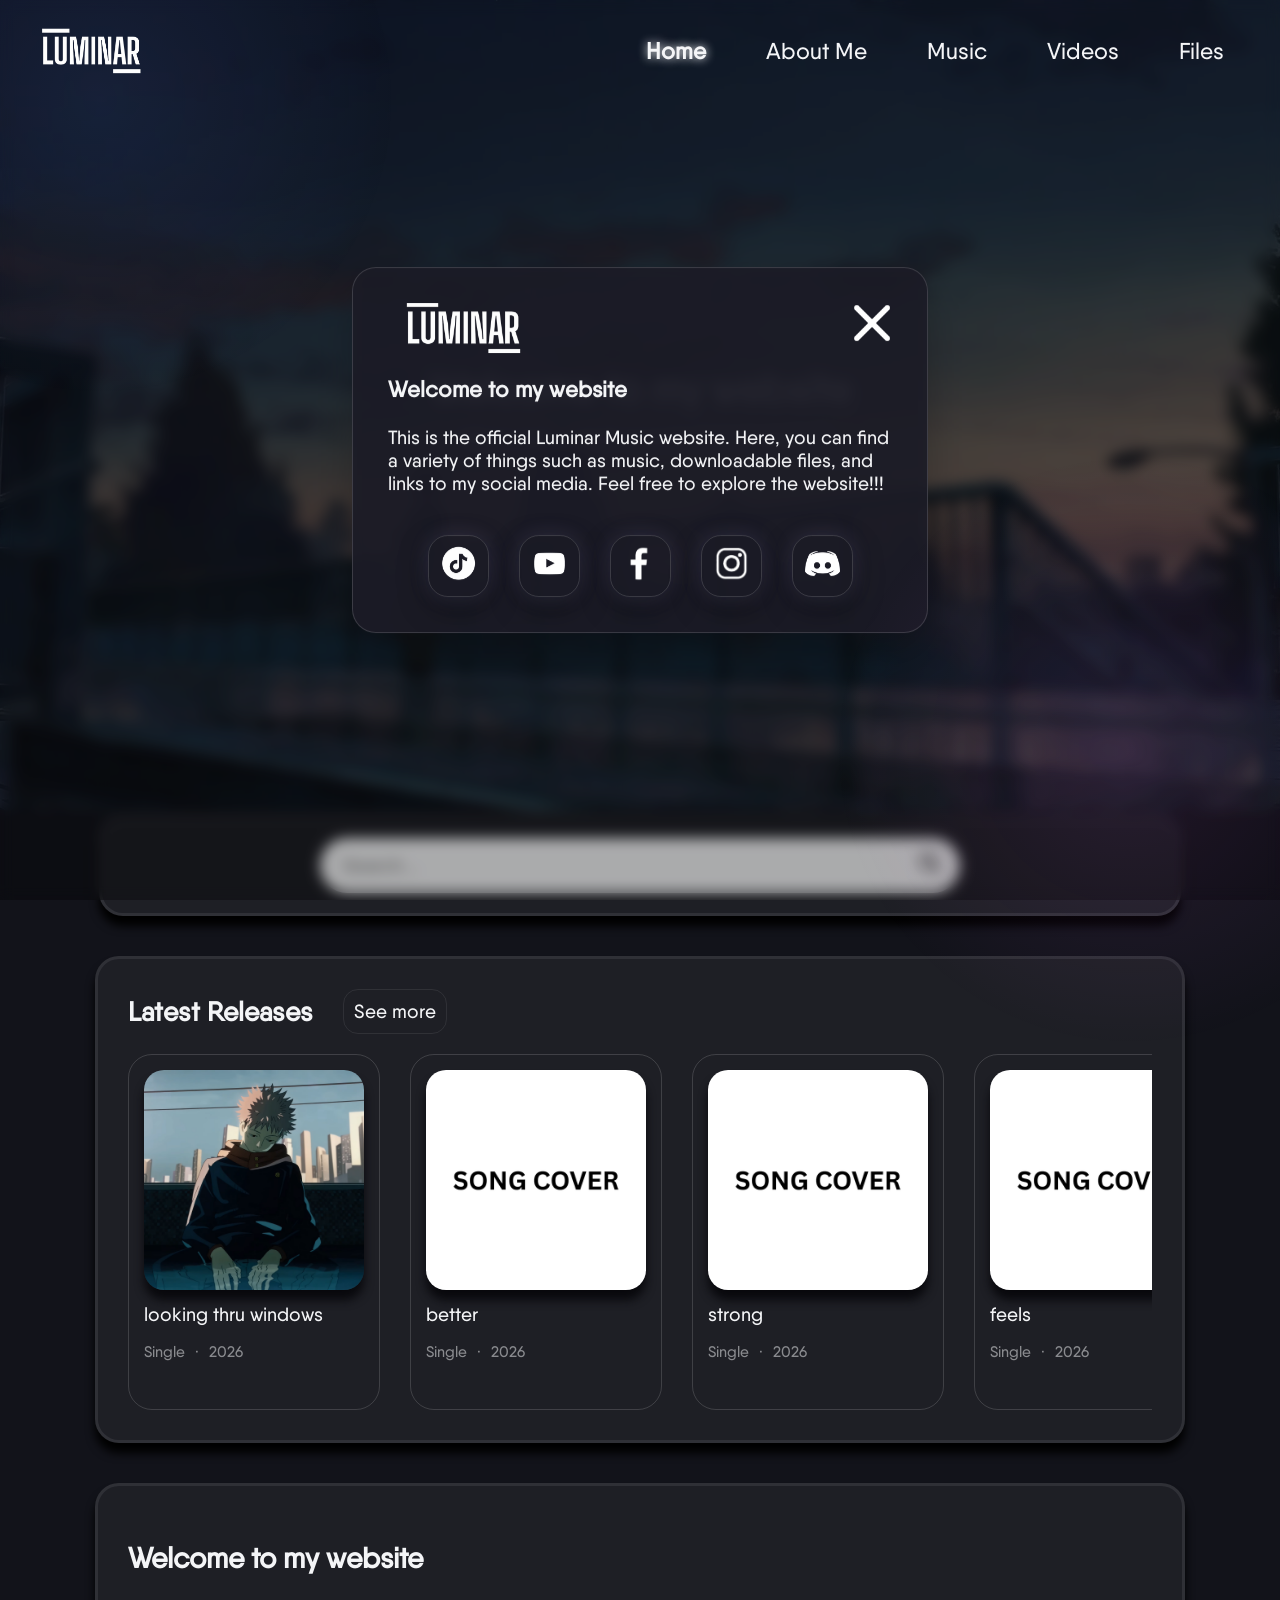
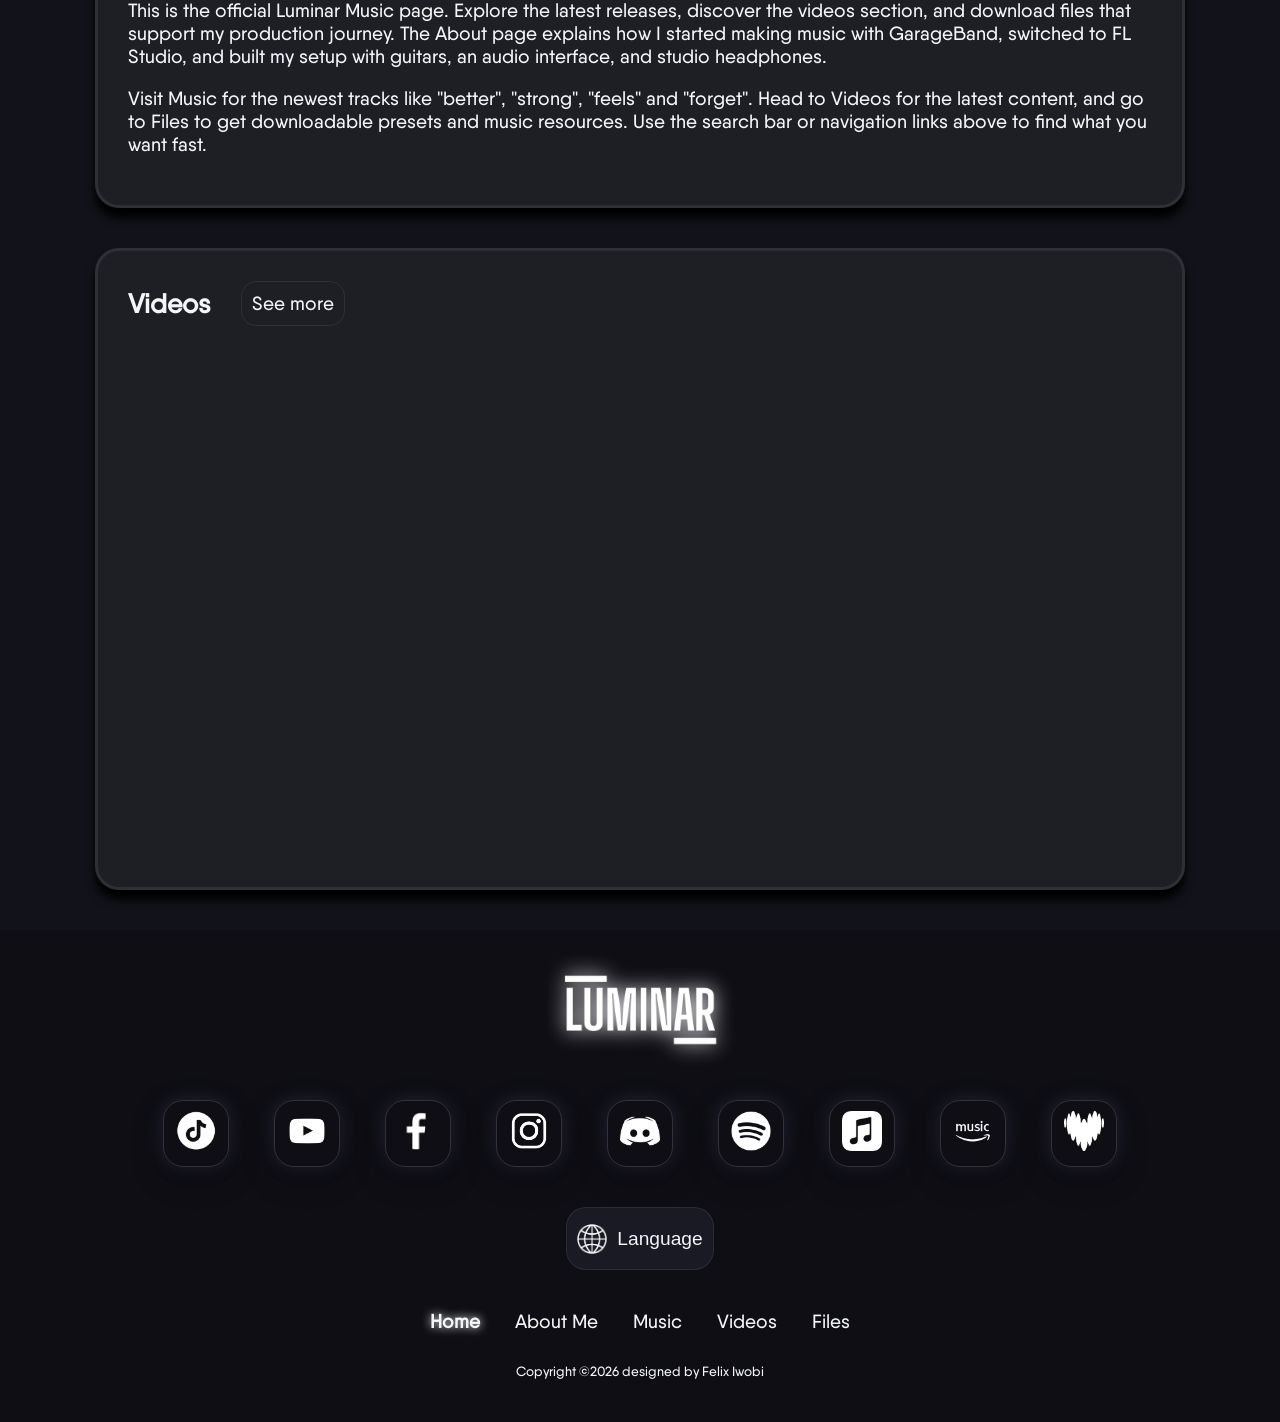
<file: index.html>
<!DOCTYPE html>
<html lang="en">
<head>
    <meta charset="UTF-8">
    <meta name="viewport" content="width=device-width, initial-scale=1.0">
    <link rel="stylesheet" href="style.css">
    <title>Luminar - Home</title>
    <link rel="icon" href="images/luminar-logo-small.png">
</head>
<body>
    <nav class="navbar" id="NavBar">
        <img src="images/luminar-logo.png" class="luminar-logo" id="logo" alt="">
        <ul class="navlist" id="navlist">
            <li><a href="index.html" id="nav-home" aria-current="page">Home</a></li>
            <li><a href="about.html" id="nav-about">About Me</a></li>
            <li><a href="music.html" id="nav-music">Music</a></li>
            <li><a href="videos.html" id="nav-videos">Videos</a></li>
            <li><a href="files.html" id="nav-files">Files</a></li>
        </ul>
    </nav>
<div class="background-image">
    <img src="images/taki-bridge.jpg" alt="background-image">
    <div class="text-on-image">
        <h2 id="hero-title">Welcome to my website</h2>
        <p class="quote" id="hero-quote">
            “Music makes small moments feel cinematic.”
        </p>
    </div>
</div>
<div class="popup">
    <div class="popup-box">
        <div class="popup-top">
            <img src="images/luminar-logo.png" class="logo-in-popup" alt="luminar-logo">
            <img src="images/close-button.png" class="close-btn" alt="close-btn">
        </div>
        <h3 id="main-title" data-lang="welcomeHeading">Welcome to my website</h3>
        <p data-lang="welcomeText1">
            This is the official Luminar Music website. 
            Here, you can find a variety of things such as music, downloadable files, and links to my social media. 
            Feel free to explore the website!!!
        </p>
        <ul class="social-media">
            <li><a href="https://www.tiktok.com/@prod.luminar?_r=1&_t=ZN-96M1bp7JBuY"><img src="images/TikTok.png" alt="TikTok-logo"></a></li>
            <li><a href="https://youtube.com/@prod.luminar?si=uU-DsU_S15RflDt3"><img src="images/YouTube.png" alt=""></a></li>
            <li><a href=""><img src="images/facobook.png" alt=""></a></li>
            <li><a href="https://www.instagram.com/luminar_music/"><img src="images/Insta.png" alt=""></a></li>
            <li><a href="https://discord.gg/rSsydXQe"><img src="images/Discord.png" alt=""></a></li>
        </ul>
    </div>
</div>
<div class="search">
    <div>
        <input type="text" placeholder="Search...">
        <a href=""><img src="images/search.png" alt=""></a>
    </div>  
</div>
<div class="results">
    <h1 data-lang="searchresults">Search Results</h1>
    <div class="search-results">
        <ul class="search-results-list" id="search-results-list">
            <li><a href="https://www.tiktok.com/@prod.luminar?_r=1&_t=ZN-96M1bp7JBuY"><img src="images/TikTok.png" alt="">TikTok</a></li>
            <li><a href="https://youtube.com/@prod.luminar?si=uU-DsU_S15RflDt3"><img src="images/YouTube.png" alt="">YouTube</a></li>
            <li><a href=""><img src="images/facobook.png" alt="">facebook</a></li>
            <li><a href="https://www.instagram.com/luminar_music/"><img src="images/Insta.png" alt="">Instagram</a></li>
            <li><a href=""><img src="images/Spotify.png" alt="">Spotify</a></li>
            <li><a href=""><img src="images/Apple-music.png" alt="">Apple Music</a></li>
            <li><a href="https://discord.gg/rSsydXQe"><img src="images/Discord.png" alt="">Discord</a></li>
            <li><img src="images/Home-pictpgram.png" alt=""><a href="index.html" id="search-home">Home</a></li>
            <li><img src="images/About-pictogram.png" alt=""><a href="about.html" id="search-about">About</a></li>
            <li><img src="images/Music-pictpgram.png" alt=""><a href="music.html" id="search-music">Music</a></li>
            <li><img src="images/Videos-pictogram.png" alt=""><a href="videos.html" id="search-videos">Videos</a></li>
            <li><img src="images/compressed.png" alt=""><a href="files.html" id="search-files">Files</a></li>
        </ul>
    </div>    
</div>
<div class="main-content">
    <div class="releases-home">
        <div class="latest-releases-heading">
            <p data-lang="releases">Latest Releases</p>
            <a href="music.html" data-lang="seeMore">See more</a>
        </div>  
        <ul class="latest-releases-home">
            <li class="song-item"
                data-title="looking thru windows"
                data-cover="images/song covers/looking thru windows.png"
                data-audio="audio/looking thru windows.mp3">
                <a href="music.html">
                <img src="images/song covers/looking thru windows.png"
                    class="song-cover"
                    alt="looking thru windows cover">
                <p class="song-name">looking thru windows</p>
                <div class="song-detail">
                    <p>Single</p>·<p>2026</p>
                </div>
                </a>
            </li>

            <li><a href="music.html"><img src="images/song-cover.png" class="song-cover" alt=""><p>better</p><div class="song-detail"><p>Single</p>·<p>2026</p></div></a></li>
            <li><a href="music.html"><img src="images/song-cover.png" class="song-cover" alt=""><p>strong</p><div class="song-detail"><p>Single</p>·<p>2026</p></div></a></li>
            <li><a href="music.html"><img src="images/song-cover.png" class="song-cover" alt=""><p>feels</p><div class="song-detail"><p>Single</p>·<p>2026</p></div></a></li>
            <li><a href="music.html"><img src="images/song-cover.png" class="song-cover" alt=""><p>forget</p><div class="song-detail"><p>Single</p>·<p>2026</p></div></a></li>
            <li><a href="music.html"><img src="images/song-cover.png" class="song-cover" alt=""><p>unsure</p><div class="song-detail"><p>Single</p>·<p>2026</p></div></a></li>
        </ul>    
    </div> 
    <div class="text-1">
        <h2 data-lang="mainTitle">Welcome to my website</h2>
        <p data-lang="text1part1">
            This is the official Luminar Music page. Explore the latest releases, discover the videos section, and download files that support my production journey.
            The About page explains how I started making music with GarageBand, switched to FL Studio, and built my setup with guitars, an audio interface, and studio headphones.
        </p>
        <p data-lang="text1part2">
            Visit Music for the newest tracks like "better", "strong", "feels" and "forget".
            Head to Videos for the latest content, and go to Files to get downloadable presets and music resources.
            Use the search bar or navigation links above to find what you want fast.
        </p>
    </div>
    <div class="text-1">
        <div class="latest-releases-heading">
            <p data-lang="videosTitle">Videos</p>
            <a href="videos.html" data-lang="seeMore">See more</a>
        </div>    
        <div class="vid-container">
            <iframe
            src="https://www.youtube.com/embed/bjVLU2l9zsI"
            title="YouTube video player"
            frameborder="0"
            allowfullscreen data-search="a jazzy groovy beat i made">
            </iframe>
        </div>     
    </div>
</div>
<div class="footer">
    <img src="images/luminar-logo.png" class="logo-footer" alt="logo">
    <ul class="social-media">
        <li><a href="https://www.tiktok.com/@prod.luminar?_r=1&_t=ZN-96M1bp7JBuY"><img src="images/TikTok.png" alt=""></a></li>
        <li><a href="https://youtube.com/@prod.luminar?si=uU-DsU_S15RflDt3"><img src="images/YouTube.png" alt=""></a></li>
        <li><a href=""><img src="images/facobook.png" alt=""></a></li>
        <li><a href="https://www.instagram.com/luminar_music/"><img src="images/Insta.png" alt=""></a></li>
        <li><a href="https://discord.gg/rSsydXQe"><img src="images/Discord.png" alt=""></a></li>
        <li><a href=""><img src="images/Spotify.png" alt=""></a></li>
        <li><a href=""><img src="images/Apple-music.png" alt=""></a></li>
        <li><a href=""><img src="images/Amazon-music.png" alt=""></a></li>
        <li><a href=""><img src="images/Deezer.png" alt=""></a></li>
    </ul>
    <div class="lang-select">
        <button id="lang-btn">
            <img src="images/globe.png" alt="globe">
            <p data-lang="language">Language</p>
        </button>
        <ul class="lang-list" id="lang-list">
            <li id="lang-en">English</li>
            <li id="lang-de">Deutsch</li>
            <li id="lang-fr">Français</li>
            <li id="lang-es">Español</li>
            <li id="lang-pt">Português</li>
            <li id="lang-pl">Polski</li>
            <li id="lang-jp">日本語</li>
            <li id="lang-zh">简体中文</li>
            <li id="lang-kr">한국어</li>
        </ul>
    </div>
    <ul class="navlist-footer">
        <li><a href="index.html" id="footer-home" aria-current="page">Home</a></li>
        <li><a href="about.html" id="footer-about">About Me</a></li>
        <li><a href="music.html" id="footer-music">Music</a></li>
        <li><a href="videos.html" id="footer-videos">Videos</a></li>
        <li><a href="files.html" id="footer-files">Files</a></li>
    </ul> 
    <div class="footer-bottom">
        <p data-lang="copyright">Copyright &copy;2026 designed by Felix Iwobi </p>
    </div>
</div>
<script id="uh3b7r">
    const navbar = document.querySelector(".navbar");

    window.addEventListener("scroll", () => {

        if (window.scrollY > 50) {
            navbar.classList.add("scrolled");
        } 
        
        else {
            navbar.classList.remove("scrolled");
        }

    });

    const Logo = document.getElementById("logo")
    const NavList = document.getElementById("navlist")

    Logo.addEventListener("click", () =>{
        if(NavList.style.display === "none" && window.innerWidth < 950){
            NavList.style.display = "flex";
        } else if (window.innerWidth < 950) {
            NavList.style.display = "none";
        }        
    });

    const searchInput = document.querySelector(".search input");
    const items = document.querySelectorAll(".search-results-list li");
    const resultsBox = document.querySelector(".results");

    resultsBox.style.display = "none";

    searchInput.addEventListener("input", function () {

        const value = searchInput.value.toLowerCase();

        if (value.trim() === "") {
            resultsBox.style.display = "none";
            return;
        }

        resultsBox.style.display = "block";

        items.forEach(function(item) {

            const text = item.textContent.toLowerCase();

            if (text.includes(value)) {
                item.style.display = "list-item";
            } else {
                item.style.display = "none";
            }

        });

    });
    const closeBtn = document.querySelector(".close-btn");
    const popup = document.querySelector(".popup");

    closeBtn.addEventListener("click", () => {
        popup.style.display = "none";
    });

    document.addEventListener("keydown", (e) => {
        if (e.key.toLowerCase() === "x") {
            closeBtn.click();
        }
    });
    const btn = document.getElementById("lang-btn");
    const box = document.getElementById("lang-list");

    btn.addEventListener("click", () => {
        if (box.style.display === "none") {
            box.style.display = "block";
        } else {
            box.style.display = "none";
        }
    });
    const listItems = document.querySelectorAll(".lang-list li");
    const list = document.getElementById("lang-list");

    listItems.forEach(item => {

        item.addEventListener("click", () => {
            list.style.display = "none";
        });

    });
    const translations = {
    en: {
        heroTitle: "Welcome to my website",
        heroQuote: "“Music makes small moments feel cinematic.”",

        navHome: "Home",
        navAbout: "About Me",
        navMusic: "Music",
        navVideos: "Videos",
        navFiles: "Files",

        footerHome: "Home",
        footerAbout: "About Me",
        footerMusic: "Music",
        footerVideos: "Videos",
        footerFiles: "Files",

        searchHome: "Home",
        searchAbout: "About Me",
        searchMusic: "Music",
        searchVideos: "Videos",
        searchFiles: "Files",

        mainTitle: "Welcome to my website",

        searchPlaceholder: "Search...",
        searchresults: "Search Results",

        welcomeText1:
        "This is the official Luminar Music website. Here, you can find a variety of things such as music, downloadable files, and links to my social media. Feel free to explore the website!!!",

        releases: "Latest Releases",
        seeMore: "See more",

        text1part1:
        "This is the official Luminar Music page. Explore the latest releases, discover the videos section, and download files that support my production journey. The About page explains how I started making music with GarageBand, switched to FL Studio, and built my setup with guitars, an audio interface, and studio headphones.",

        text1part2:
        'Visit Music for the newest tracks like "better", "strong", "feels" and "forget". Head to Videos for the latest content, and go to Files to get downloadable presets and music resources. Use the search bar or navigation links above to find what you want fast.',

        videosTitle: "Videos",
        videosComingSoon: "No videos available at the time. Coming soon...",

        language: "Language",
        copyright: "Copyright ©2026 designed by Felix Iwobi"
    },

    de: {
        heroTitle: "Willkommen auf meiner Webseite",
        heroQuote: "„Musik macht kleine Momente filmisch.“",

        navHome: "Startseite",
        navAbout: "Über mich",
        navMusic: "Musik",
        navVideos: "Videos",
        navFiles: "Dateien",

        footerHome: "Startseite",
        footerAbout: "Über mich",
        footerMusic: "Musik",
        footerVideos: "Videos",
        footerFiles: "Dateien",

        searchHome: "Startseite",
        searchAbout: "Über mich",
        searchMusic: "Musik",
        searchVideos: "Videos",
        searchFiles: "Dateien",

        mainTitle: "Willkommen auf meiner Webseite",

        searchPlaceholder: "Suchen...",
        searchresults: "Suchergebnisse",

        welcomeText1:
        "Dies ist die offizielle Website von Luminar Music. Hier findest du eine Vielzahl von Inhalten wie Musik, Dateien zum Herunterladen und Links zu meinen Social-Media-Kanälen. Schau dich gerne auf der Website um!!!",

        releases: "Neueste Veröffentlichungen",
        seeMore: "Mehr anzeigen",

        text1part1:
        "Dies ist die offizielle Luminar Music-Seite. Entdecke die neuesten Veröffentlichungen, stöbere im Videobereich und lade Dateien herunter, die meine musikalische Entwicklung begleiten. Auf der „Über mich“-Seite erfährst du, wie ich mit GarageBand angefangen habe, Musik zu machen, zu FL Studio gewechselt bin und mein Setup mit Gitarren, einem Audio-Interface und Studio-Kopfhörern aufgebaut habe.",

        text1part2:
        "Besuche Musik für die neuesten Tracks wie „better“, „strong“, „feels“ und „forget“. Gehe zu Videos für die neuesten Inhalte und zu Dateien für herunterladbare Presets und Musikressourcen. Nutze die Suchleiste oder die Navigation oben, um schnell zu finden, was du suchst.",

        videosTitle: "Videos",
        videosComingSoon: "Zurzeit sind keine Videos verfügbar. Kommt bald...",

        language: "Sprache",
        copyright: "Copyright ©2026 gestaltet von Felix Iwobi"
    },

    fr: {
        heroTitle: "Bienvenue sur mon site",
        heroQuote: "« La musique rend les petits moments cinématographiques. »",

        navHome: "Accueil",
        navAbout: "À propos",
        navMusic: "Musique",
        navVideos: "Vidéos",
        navFiles: "Fichiers",

        footerHome: "Accueil",
        footerAbout: "À propos",
        footerMusic: "Musique",
        footerVideos: "Vidéos",
        footerFiles: "Fichiers",

        searchHome: "Accueil",
        searchAbout: "À propos",
        searchMusic: "Musique",
        searchVideos: "Vidéos",
        searchFiles: "Fichiers",

        mainTitle: "Bienvenue sur mon site",

        searchPlaceholder: "Rechercher...",
        searchresults: "Résultats de la recherche",

        welcomeText1:
        "Voici le site officiel de Luminar Music. Vous y trouverez de la musique, des fichiers à télécharger et des liens vers mes réseaux sociaux. N'hésitez pas à explorer le site !!!",

        releases: "Dernières sorties",
        seeMore: "Voir plus",

        text1part1:
        "Ceci est la page officielle de Luminar Music. Explorez les dernières sorties, découvrez la section vidéos et téléchargez des fichiers qui soutiennent mon parcours musical. La page À propos explique comment j'ai commencé avec GarageBand puis FL Studio.",

        text1part2:
        'Visitez Musique pour les morceaux comme "better", "strong", "feels" et "forget". Allez dans Vidéos pour le contenu récent et dans Fichiers pour les ressources.',

        videosTitle: "Vidéos",
        videosComingSoon: "Aucune vidéo disponible pour le moment. Bientôt disponible...",

        language: "Langue",
        copyright: "Copyright ©2026 conçu par Felix Iwobi"
    },

    es: {
        heroTitle: "Bienvenido a mi sitio web",
        heroQuote: "« La música hace que los pequeños momentos parezcan cinematográficos. »",

        navHome: "Inicio",
        navAbout: "Sobre mí",
        navMusic: "Música",
        navVideos: "Vídeos",
        navFiles: "Archivos",

        footerHome: "Inicio",
        footerAbout: "Sobre mí",
        footerMusic: "Música",
        footerVideos: "Vídeos",
        footerFiles: "Archivos",

        searchHome: "Inicio",
        searchAbout: "Sobre mí",
        searchMusic: "Música",
        searchVideos: "Vídeos",
        searchFiles: "Archivos",

        mainTitle: "Bienvenido a mi sitio web",

        searchPlaceholder: "Buscar...",
        searchresults: "Resultados de búsqueda",

        welcomeText1:
        "Esta es la página web oficial de Luminar Music. Aquí encontrarás música, archivos descargables y enlaces a mis redes sociales.",

        releases: "Últimos lanzamientos",
        seeMore: "Ver más",

        text1part1:
        "Explora los últimos lanzamientos, la sección de vídeos y los archivos del proyecto musical.",

        text1part2:
        'Visita Música para canciones como "better", "strong", "feels" y "forget".',

        videosTitle: "Vídeos",
        videosComingSoon: "No hay vídeos disponibles por el momento. Próximamente...",

        language: "Idioma",
        copyright: "Copyright ©2026 diseñado por Felix Iwobi"
    },

    pt: {
        heroTitle: "Bem-vindo ao meu site",
        heroQuote: "“A música faz pequenos momentos parecerem cinematográficos.”",

        navHome: "Início",
        navAbout: "Sobre mim",
        navMusic: "Música",
        navVideos: "Vídeos",
        navFiles: "Arquivos",

        footerHome: "Início",
        footerAbout: "Sobre mim",
        footerMusic: "Música",
        footerVideos: "Vídeos",
        footerFiles: "Arquivos",

        searchHome: "Início",
        searchAbout: "Sobre mim",
        searchMusic: "Música",
        searchVideos: "Vídeos",
        searchFiles: "Arquivos",

        mainTitle: "Bem-vindo ao meu site",

        searchPlaceholder: "Pesquisar...",
        searchresults: "Resultados da pesquisa",

        welcomeText1:
        "Este é o site oficial da Luminar Music. Aqui você pode encontrar músicas, arquivos para download e links para minhas redes sociais.",

        releases: "Últimos lançamentos",
        seeMore: "Ver mais",

        text1part1:
        "Explore os lançamentos mais recentes, a seção de vídeos e os arquivos do projeto musical.",

        text1part2:
        'Visite Música para ouvir faixas como "better", "strong", "feels" e "forget".',

        videosTitle: "Vídeos",
        videosComingSoon: "Nenhum vídeo disponível no momento. Em breve...",

        language: "Idioma",
        copyright: "Copyright ©2026 projetado por Felix Iwobi"
    },

    pl: {
        heroTitle: "Witamy na mojej stronie",
        heroQuote: "„Muzyka sprawia, że małe chwile stają się filmowe.”",

        navHome: "Strona główna",
        navAbout: "O mnie",
        navMusic: "Muzyka",
        navVideos: "Wideo",
        navFiles: "Pliki",

        footerHome: "Strona główna",
        footerAbout: "O mnie",
        footerMusic: "Muzyka",
        footerVideos: "Wideo",
        footerFiles: "Pliki",

        searchHome: "Strona główna",
        searchAbout: "O mnie",
        searchMusic: "Muzyka",
        searchVideos: "Wideo",
        searchFiles: "Pliki",

        mainTitle: "Witamy na mojej stronie",

        searchPlaceholder: "Szukaj...",
        searchresults: "Wyniki wyszukiwania",

        welcomeText1:
        "To jest oficjalna strona Luminar Music. Znajdziesz tutaj muzykę, pliki do pobrania oraz linki do moich mediów społecznościowych. Miłego przeglądania strony!!!",

        releases: "Najnowsze wydania",
        seeMore: "Zobacz więcej",

        text1part1:
        "To jest oficjalna strona Luminar Music. Odkrywaj najnowsze wydania, sekcję wideo oraz pliki związane z moją muzyczną podróżą. Strona O mnie wyjaśnia, jak zacząłem tworzyć muzykę w GarageBand, przeszedłem na FL Studio i zbudowałem swoje stanowisko z gitarami, interfejsem audio i słuchawkami studyjnymi.",

        text1part2:
        'Odwiedź sekcję Muzyka, aby posłuchać utworów takich jak "better", "strong", "feels" i "forget". Przejdź do sekcji Wideo po najnowsze materiały i do sekcji Pliki po presety oraz zasoby muzyczne. Użyj wyszukiwarki lub nawigacji powyżej, aby szybko znaleźć to, czego szukasz.',

        videosTitle: "Wideo",
        videosComingSoon: "Brak dostępnych filmów w tej chwili. Wkrótce...",

        language: "Język",
        copyright: "Copyright ©2026 projekt: Felix Iwobi"
    },

    jp: {
        heroTitle: "私のウェブサイトへようこそ",
        heroQuote: "「音楽は小さな瞬間を映画のようにする。」",

        navHome: "ホーム",
        navAbout: "私について",
        navMusic: "音楽",
        navVideos: "動画",
        navFiles: "ファイル",

        footerHome: "ホーム",
        footerAbout: "私について",
        footerMusic: "音楽",
        footerVideos: "動画",
        footerFiles: "ファイル",

        searchHome: "ホーム",
        searchAbout: "私について",
        searchMusic: "音楽",
        searchVideos: "動画",
        searchFiles: "ファイル",

        mainTitle: "私のウェブサイトへようこそ",

        searchPlaceholder: "検索...",
        searchresults: "検索結果",

        welcomeText1:
        "こちらはLuminar Musicの公式ウェブサイトです。音楽やファイル、SNSリンクがあります。",

        releases: "最新リリース",
        seeMore: "もっと見る",

        text1part1:
        "最新の楽曲や動画、制作リソースを紹介しています。",

        text1part2:
        "Musicページで楽曲を視聴できます。",

        videosTitle: "動画",
        videosComingSoon: "現在利用可能な動画はありません。",

        language: "言語",
        copyright: "Copyright ©2026 Felix Iwobi"
    },

    zh: {
        heroTitle: "欢迎来到我的网站",
        heroQuote: "“音乐让平凡时刻变得像电影一样。”",

        navHome: "主页",
        navAbout: "关于我",
        navMusic: "音乐",
        navVideos: "视频",
        navFiles: "文件",

        footerHome: "主页",
        footerAbout: "关于我",
        footerMusic: "音乐",
        footerVideos: "视频",
        footerFiles: "文件",

        searchHome: "主页",
        searchAbout: "关于我",
        searchMusic: "音乐",
        searchVideos: "视频",
        searchFiles: "文件",

        mainTitle: "欢迎来到我的网站",

        searchPlaceholder: "搜索...",
        searchresults: "搜索结果",

        welcomeText1:
        "这是 Luminar Music 官方网站，你可以找到音乐、下载文件和社交媒体链接。",

        releases: "最新发布",
        seeMore: "查看更多",

        text1part1:
        "浏览最新音乐与内容。",

        text1part2:
        "在音乐页面收听歌曲。",

        videosTitle: "视频",
        videosComingSoon: "目前没有可用视频。",

        language: "语言",
        copyright: "Copyright ©2026 Felix Iwobi"
    },

    kr: {
        heroTitle: "내 웹사이트에 오신 것을 환영합니다",
        heroQuote: "“음악은 작은 순간을 영화처럼 만든다.”",

        navHome: "홈",
        navAbout: "소개",
        navMusic: "음악",
        navVideos: "영상",
        navFiles: "파일",

        footerHome: "홈",
        footerAbout: "소개",
        footerMusic: "음악",
        footerVideos: "영상",
        footerFiles: "파일",

        searchHome: "홈",
        searchAbout: "소개",
        searchMusic: "음악",
        searchVideos: "영상",
        searchFiles: "파일",

        mainTitle: "내 웹사이트에 오신 것을 환영합니다",

        searchPlaceholder: "검색...",
        searchresults: "검색 결과",

        welcomeText1:
        "이곳은 Luminar Music 공식 웹사이트입니다. 음악, 다운로드 파일 및 SNS 링크를 찾을 수 있습니다.",

        releases: "최신 릴리스",
        seeMore: "더 보기",

        text1part1:
        "최신 음악과 영상, 제작 리소스를 확인하세요.",

        text1part2:
        'Music 페이지에서 곡을 들을 수 있습니다.',

        videosTitle: "영상",
        videosComingSoon: "현재 이용 가능한 영상이 없습니다. 곧 공개됩니다...",

        language: "언어",
        copyright: "Copyright ©2026 Felix Iwobi"
    }};

    function setLanguage(lang) {

        const t = translations[lang];

        document.querySelectorAll("[data-lang]").forEach(element => {

            const key = element.dataset.lang;

            if (t[key]) {
                element.textContent = t[key];
            }

        });

        document.getElementById("hero-title").textContent = t.heroTitle;
        document.getElementById("hero-quote").textContent = t.heroQuote;

        document.getElementById("nav-home").textContent = t.navHome;
        document.getElementById("nav-about").textContent = t.navAbout;
        document.getElementById("nav-music").textContent = t.navMusic;
        document.getElementById("nav-videos").textContent = t.navVideos;
        document.getElementById("nav-files").textContent = t.navFiles;

        document.getElementById("search-home").textContent = t.searchHome;
        document.getElementById("search-about").textContent = t.searchAbout;
        document.getElementById("search-music").textContent = t.searchMusic;
        document.getElementById("search-videos").textContent = t.searchVideos;
        document.getElementById("search-files").textContent = t.searchFiles;

        document.getElementById("footer-home").textContent = t.footerHome;
        document.getElementById("footer-about").textContent = t.footerAbout;
        document.getElementById("footer-music").textContent = t.footerMusic;
        document.getElementById("footer-videos").textContent = t.footerVideos;
        document.getElementById("footer-files").textContent = t.footerFiles;

        document.getElementById("main-title").textContent = t.mainTitle;

        document.querySelector(".search input").placeholder = t.searchPlaceholder;

        localStorage.setItem("language", lang);
    }

    document.getElementById("lang-en").addEventListener("click", () => {
        setLanguage("en");
    });

    document.getElementById("lang-de").addEventListener("click", () => {
        setLanguage("de");
    });

    document.getElementById("lang-fr").addEventListener("click", () => {
        setLanguage("fr");
    });

    document.getElementById("lang-es").addEventListener("click", () => {
        setLanguage("es");
    });

    document.getElementById("lang-jp").addEventListener("click", () => {
        setLanguage("jp");
    });

    document.getElementById("lang-zh").addEventListener("click", () => {
        setLanguage("zh");
    });

    document.getElementById("lang-pt").addEventListener("click", () => {
    setLanguage("pt");
    });

    document.getElementById("lang-kr").addEventListener("click", () => {
        setLanguage("kr");
    });

    document.getElementById("lang-pl").addEventListener("click", () => {
        setLanguage("pl");
    });

    const savedLanguage = localStorage.getItem("language");

    if (savedLanguage) {
        setLanguage(savedLanguage);
    }
</script>
</body>
</html>
</file>
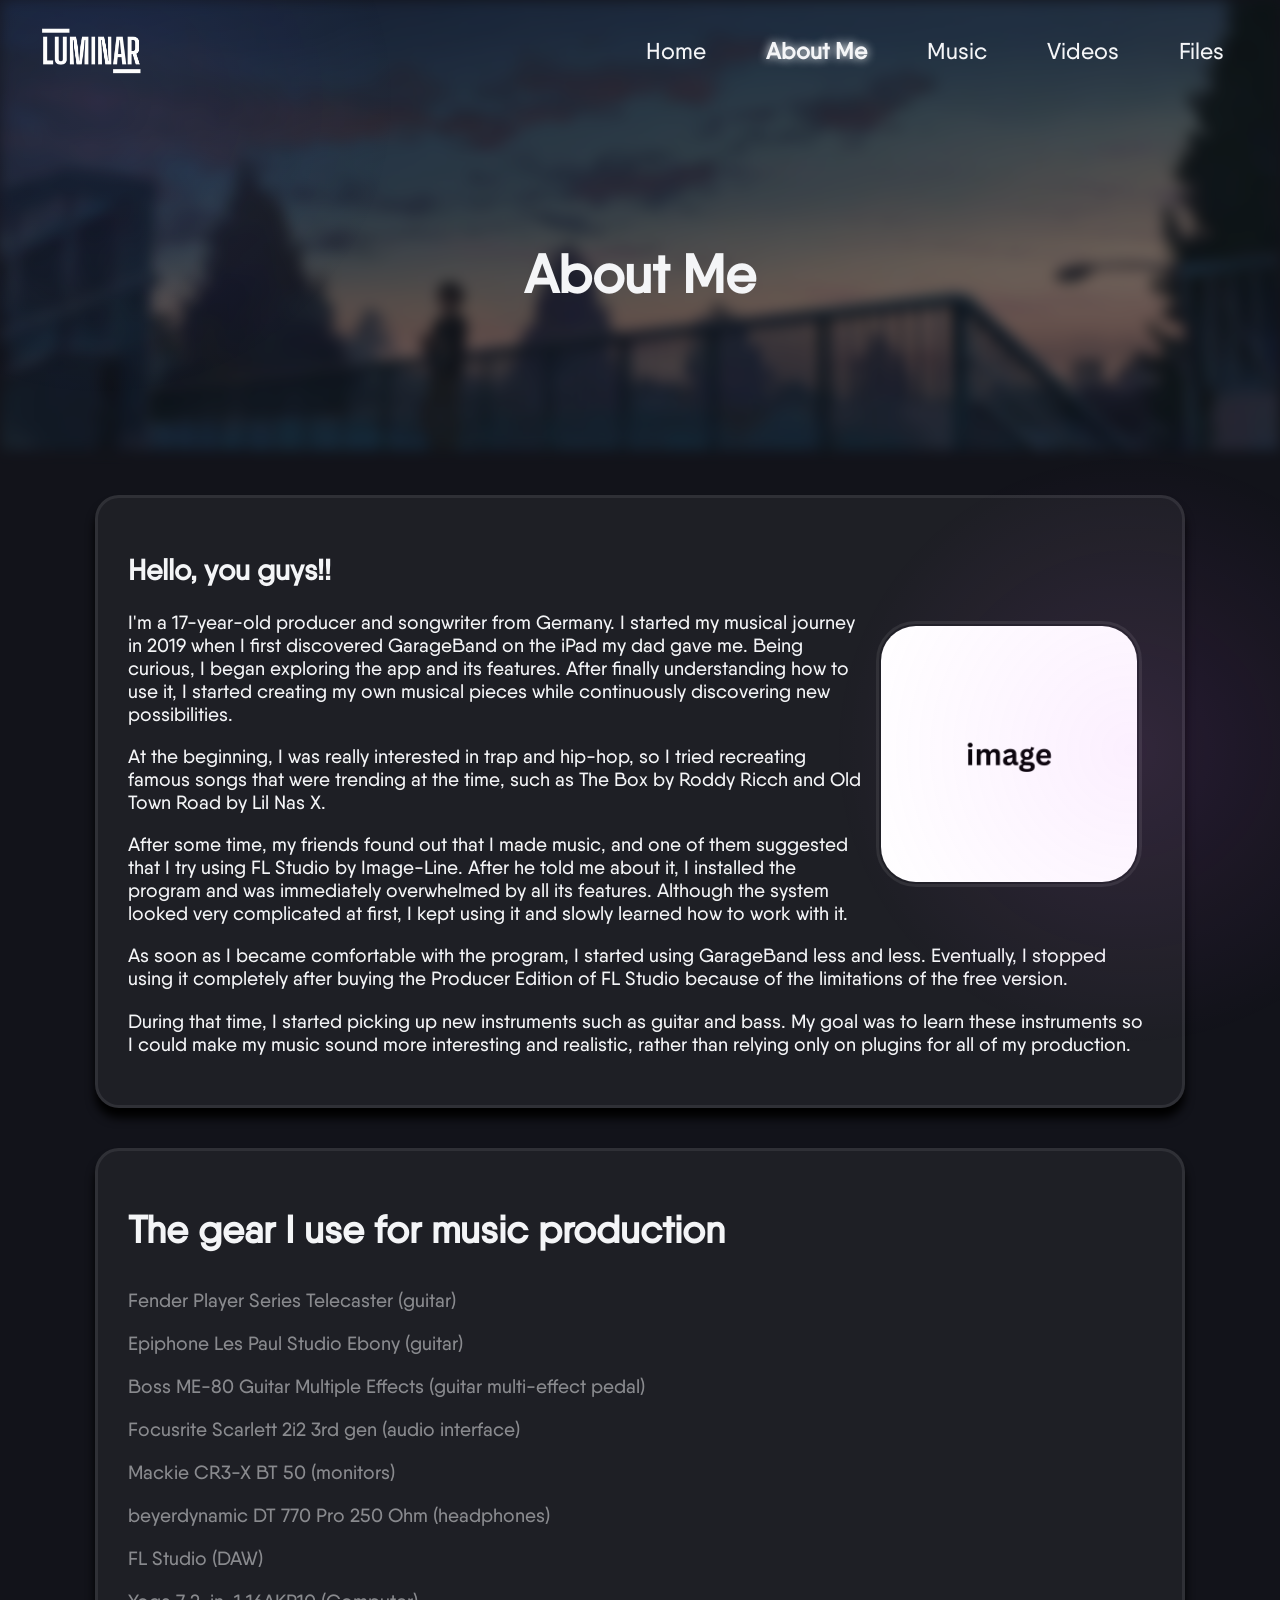
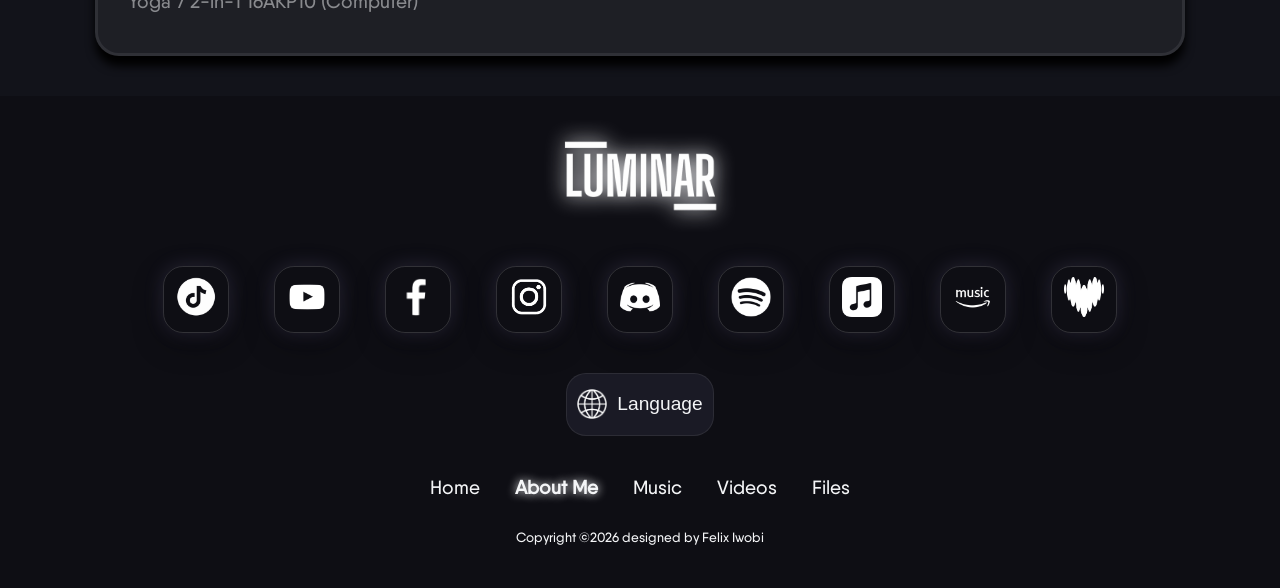
<file: about.html>
<!DOCTYPE html>
<html lang="en">
<head>
    <meta charset="UTF-8">
    <meta name="viewport" content="width=device-width, initial-scale=1.0">
    <link rel="stylesheet" href="style.css">
    <title>Luminar - About</title>
    <link rel="icon" href="images/luminar-logo-small.png">
</head>
<body>
    <nav class="navbar">
        <img src="images/luminar-logo.png" class="luminar-logo" id="logo" alt="">
        <ul class="navlist" id="navlist">
            <li><a href="index.html" id="nav-home">Home</a></li>
            <li><a href="about.html" id="nav-about" aria-current="page">About Me</a></li>
            <li><a href="music.html" id="nav-music">Music</a></li>
            <li><a href="videos.html" id="nav-videos">Videos</a></li>
            <li><a href="files.html" id="nav-files">Files</a></li>
        </ul>
    </nav>
<div class="background-image-crop">
    <img src="images/taki-bridge.jpg" alt="">
    <div class="text-on-image">
        <h1 id="about-hero-title">About Me</h1>
    </div>
</div>
<div class="main-content">
    <div class="text-1">
        <h2 data-lang="helloTitle">Hello, you guys!!</h2>
        <img src="images/Photo place.png" class="photo-about" alt="">
        <p data-lang="aboutText1">I'm a 17-year-old producer and songwriter from Germany. 
            I started my musical journey in 2019 when I first discovered GarageBand on the iPad my dad gave me. Being curious, 
            I began exploring the app and its features. After finally understanding how to use it, 
            I started creating my own musical pieces while continuously discovering new possibilities.</p>
        <p data-lang="aboutText2">At the beginning, I was really interested in trap and hip-hop, 
            so I tried recreating famous songs that were trending at the time, such as The Box by Roddy Ricch and Old Town Road by Lil Nas X.</p>
        <p data-lang="aboutText3">After some time, my friends found out that I made music, 
            and one of them suggested that I try using FL Studio by Image-Line. After he told me about it, 
            I installed the program and was immediately overwhelmed by all its features. 
            Although the system looked very complicated at first, I kept using it and slowly learned how to work with it.</p>
        <p data-lang="aboutText4">As soon as I became comfortable with the program, 
            I started using GarageBand less and less. Eventually, 
            I stopped using it completely after buying the Producer Edition of FL Studio because of the limitations of the free version.</p>
        <p data-lang="aboutText5">During that time, I started picking up new instruments such as guitar and bass. 
            My goal was to learn these instruments so I could make my music sound more interesting and realistic, 
            rather than relying only on plugins for all of my production.</p>
    </div>
    <div class="gear-showcase">
        <h1 data-lang="gearTitle"></h1>
        <ul>
            <li><a href="https://fr.fender.com/en/products/player-telecaster">Fender Player Series Telecaster (guitar)</a></li>
            <li><a href="https://www.stars-music.fr/epiphone-les-paul-studio-modern-ebony_165809.html">Epiphone Les Paul Studio Ebony (guitar)</a></li>
            <li><a href="https://www.boss.info/fr/products/me-80/">Boss ME-80 Guitar Multiple Effects (guitar multi-effect pedal)</a></li>
            <li><a href="https://focusrite.com/products/scarlett-2i2-3rd-gen">Focusrite Scarlett 2i2 3rd gen (audio interface)</a></li>
            <li><a href="https://amzn.eu/d/00LVJFMx">Mackie CR3-X BT 50 (monitors)</a></li>
            <li><a href="https://www.thomann.fr/beyerdynamic_dt770pro.htm">beyerdynamic DT 770 Pro 250 Ohm (headphones)</a></li>
            <li><a href="https://www.image-line.com/">FL Studio (DAW)</a></li>
            <li><a href="https://www.lenovo.com">Yoga 7 2-in-1 16AKP10 (Computer)</a></li>
        </ul>
    </div>
</div>
<div class="footer">
    <img src="images/luminar-logo.png" class="logo-footer" alt="logo">
    <ul class="social-media">
        <li><a href="https://www.tiktok.com/@prod.luminar?_r=1&_t=ZN-96M1bp7JBuY"><img src="images/TikTok.png" alt=""></a></li>
        <li><a href="https://youtube.com/@prod.luminar?si=uU-DsU_S15RflDt3"><img src="images/YouTube.png" alt=""></a></li>
        <li><a href=""><img src="images/facobook.png" alt=""></a></li>
        <li><a href="https://www.instagram.com/luminar_music/"><img src="images/Insta.png" alt=""></a></li>
        <li><a href="https://discord.gg/rSsydXQe"><img src="images/Discord.png" alt=""></a></li>
        <li><a href=""><img src="images/Spotify.png" alt=""></a></li>
        <li><a href=""><img src="images/Apple-music.png" alt=""></a></li>
        <li><a href=""><img src="images/Amazon-music.png" alt=""></a></li>
        <li><a href=""><img src="images/Deezer.png" alt=""></a></li>
    </ul>
    <div class="lang-select">
        <button id="lang-btn">
            <img src="images/globe.png" alt="">
            <p data-lang="language">Language</p>
        </button>
        <ul class="lang-list" id="lang-list">
            <li id="lang-en">English</li>
            <li id="lang-de">Deutsch</li>
            <li id="lang-fr">Français</li>
            <li id="lang-es">Español</li>
            <li id="lang-pt">Português</li>
            <li id="lang-pl">Polski</li>
            <li id="lang-jp">日本語</li>
            <li id="lang-zh">简体中文</li>
            <li id="lang-kr">한국어</li>
        </ul>
    </div>
    <ul class="navlist-footer">
        <li><a href="index.html" id="footer-home">Home</a></li>
        <li><a href="about.html" id="footer-about" aria-current="page">About Me</a></li>
        <li><a href="music.html" id="footer-music">Music</a></li>
        <li><a href="videos.html" id="footer-videos">Videos</a></li>
        <li><a href="files.html" id="footer-files">Files</a></li>
    </ul>
    <div class="footer-bottom">
        <p data-lang="copyright"></p>
    </div>

</div>
<script>

    const navbar = document.querySelector(".navbar");

    window.addEventListener("scroll", () => {
        navbar.classList.toggle("scrolled", window.scrollY > 50);
    });

    const Logo = document.getElementById("logo")
    const NavList = document.getElementById("navlist")

    Logo.addEventListener("click", () =>{
        if(NavList.style.display === "none" && window.innerWidth < 950){
            NavList.style.display = "flex";
        } else if (window.innerWidth < 950) {
            NavList.style.display = "none";
        }        
    });

    const btn = document.getElementById("lang-btn");
    const box = document.getElementById("lang-list");

    box.style.display = "none";

    btn.addEventListener("click", () => {
        box.style.display = box.style.display === "none" ? "block" : "none";
    });

    document.querySelectorAll(".lang-list li").forEach(item => {
        item.addEventListener("click", () => box.style.display = "none");
    });
    const translations = {
        en: {
            heroTitle: "About Me",
            navHome: "Home",
            navAbout: "About Me",
            navMusic: "Music",
            navVideos: "Videos",
            navFiles: "Files",
            footerHome: "Home",
            footerAbout: "About Me",
            footerMusic: "Music",
            footerVideos: "Videos",
            footerFiles: "Files",
            helloTitle: "Hello, you guys!!",
            aboutText1: "I'm a 17-year-old producer and songwriter from Germany. I started my musical journey in 2019 when I first discovered GarageBand on the iPad my dad gave me. Being curious, I began exploring the app and its features. After finally understanding how to use it, I started creating my own musical pieces while continuously discovering new possibilities.",
            aboutText2: "At the beginning, I was really interested in trap and hip-hop, so I tried recreating famous songs that were trending at the time, such as The Box by Roddy Ricch and Old Town Road by Lil Nas X.",
            aboutText3: "After some time, my friends found out that I made music, and one of them suggested that I try using FL Studio by Image-Line. After he told me about it, I installed the program and was immediately overwhelmed by all its features. Although the system looked very complicated at first, I kept using it and slowly learned how to work with it.",
            aboutText4: "As soon as I became comfortable with the program, I started using GarageBand less and less. Eventually, I stopped using it completely after buying the Producer Edition of FL Studio because of the limitations of the free version.",
            aboutText5: "During that time, I started picking up new instruments such as guitar and bass. My goal was to learn these instruments so I could make my music sound more interesting and realistic, rather than relying only on plugins for all of my production.",
            gearTitle: "The gear I use for music production",
            language: "Language",
            copyright: "Copyright ©2026 designed by Felix Iwobi"
        },

        de: {
            heroTitle: "Über mich",
            navHome: "Startseite",
            navAbout: "Über mich",
            navMusic: "Musik",
            navVideos: "Videos",
            navFiles: "Dateien",
            footerHome: "Startseite",
            footerAbout: "Über mich",
            footerMusic: "Musik",
            footerVideos: "Videos",
            footerFiles: "Dateien",
            helloTitle: "Hallo zusammen!",
            aboutText1: "Ich bin ein 17-jähriger Producer und Songwriter aus Deutschland. Meine musikalische Reise begann 2019, als ich GarageBand auf dem iPad entdeckte, das mir mein Vater gegeben hatte. Aus Neugier begann ich, die App und ihre Funktionen zu erkunden. Nachdem ich schließlich verstanden hatte, wie man sie benutzt, begann ich, eigene Musikstücke zu erstellen und dabei ständig neue Möglichkeiten zu entdecken.",
            aboutText2: "Am Anfang interessierte ich mich sehr für Trap und Hip-Hop und versuchte, bekannte Songs nachzumachen, die damals im Trend waren, wie The Box von Roddy Ricch und Old Town Road von Lil Nas X.",
            aboutText3: "Nach einiger Zeit fanden meine Freunde heraus, dass ich Musik mache, und einer von ihnen schlug vor, FL Studio von Image-Line auszuprobieren. Nachdem er mir davon erzählt hatte, installierte ich das Programm und war sofort von all seinen Funktionen überwältigt. Obwohl das System anfangs sehr kompliziert wirkte, arbeitete ich weiter damit und lernte langsam, wie man es benutzt.",
            aboutText4: "Sobald ich mich mit dem Programm wohlfühlte, nutzte ich GarageBand immer weniger. Schließlich hörte ich komplett damit auf, nachdem ich die Producer Edition von FL Studio gekauft hatte, wegen der Einschränkungen der kostenlosen Version.",
            aboutText5: "In dieser Zeit begann ich auch, neue Instrumente wie Gitarre und Bass zu lernen. Mein Ziel war es, meine Musik interessanter und realistischer klingen zu lassen, anstatt mich nur auf Plugins zu verlassen.",
            gearTitle: "Das Equipment, das ich für Musikproduktion benutze",
            language: "Sprache",
            copyright: "Copyright ©2026 gestaltet von Felix Iwobi"
        },

        fr: {
            heroTitle: "À propos de moi",
            navHome: "Accueil",
            navAbout: "À propos",
            navMusic: "Musique",
            navVideos: "Vidéos",
            navFiles: "Fichiers",
            footerHome: "Accueil",
            footerAbout: "À propos",
            footerMusic: "Musique",
            footerVideos: "Vidéos",
            footerFiles: "Fichiers",
            helloTitle: "Salut tout le monde !",
            aboutText1: "Je suis un producteur et auteur-compositeur de 17 ans originaire d'Allemagne. J'ai commencé mon parcours musical en 2019 lorsque j'ai découvert GarageBand sur l'iPad que mon père m'avait offert. Par curiosité, j'ai commencé à explorer l'application et ses fonctionnalités. Après avoir finalement compris comment l'utiliser, j'ai commencé à créer mes propres morceaux tout en découvrant continuellement de nouvelles possibilités.",
            aboutText2: "Au début, j'étais vraiment passionné par le trap et le hip-hop, alors j'essayais de recréer des chansons célèbres qui étaient tendance à l'époque, comme The Box de Roddy Ricch et Old Town Road de Lil Nas X.",
            aboutText3: "Au bout d'un moment, mes amis ont découvert que je faisais de la musique, et l'un d'eux m'a suggéré d'essayer FL Studio d'Image-Line. Après qu'il m'en eut parlé, j'ai installé le programme et j'ai été immédiatement submergé par toutes ses fonctionnalités. Bien que le logiciel semblait très compliqué au début, j'ai continué à l'utiliser et j'ai appris petit à petit à m'en servir.",
            aboutText4: "Dès que je me suis senti à l'aise avec le programme, j'ai commencé à utiliser GarageBand de moins en moins. Finalement, j'ai complètement arrêté de l'utiliser après avoir acheté la Producer Edition de FL Studio, en raison des limitations de la version gratuite.",
            aboutText5: "Durant cette période, j'ai également commencé à apprendre de nouveaux instruments comme la guitare et la basse. Mon objectif était de maîtriser ces instruments pour rendre ma musique plus intéressante et réaliste, plutôt que de dépendre uniquement des plugins pour toute ma production.",
            gearTitle: "Le matériel que j'utilise pour la production musicale",
            language: "Langue",
            copyright: "Copyright ©2026 conçu par Felix Iwobi"
        },

        es: {
            heroTitle: "Sobre mí",
            navHome: "Inicio",
            navAbout: "Sobre mí",
            navMusic: "Música",
            navVideos: "Vídeos",
            navFiles: "Archivos",
            footerHome: "Inicio",
            footerAbout: "Sobre mí",
            footerMusic: "Música",
            footerVideos: "Vídeos",
            footerFiles: "Archivos",
            helloTitle: "¡Hola a todos!",
            aboutText1: "Soy un productor y compositor de 17 años de Alemania. Empecé mi viaje musical en 2019 cuando descubrí GarageBand en el iPad que mi padre me había dado. Por curiosidad, comencé a explorar la aplicación y sus funciones. Después de entender finalmente cómo usarla, empecé a crear mis propias piezas musicales mientras seguía descubriendo nuevas posibilidades.",
            aboutText2: "Al principio, me interesaba mucho el trap y el hip-hop, así que intenté recrear canciones famosas que estaban de moda en aquella época, como The Box de Roddy Ricch y Old Town Road de Lil Nas X.",
            aboutText3: "Con el tiempo, mis amigos descubrieron que hacía música, y uno de ellos me sugirió probar FL Studio de Image-Line. Después de que me lo explicara, instalé el programa y me quedé inmediatamente abrumado por todas sus funciones. Aunque al principio el sistema parecía muy complicado, seguí usándolo y fui aprendiendo poco a poco cómo manejarlo.",
            aboutText4: "En cuanto me sentí cómodo con el programa, fui usando GarageBand cada vez menos. Al final, dejé de usarlo por completo después de comprar la Producer Edition de FL Studio, debido a las limitaciones de la versión gratuita.",
            aboutText5: "Durante ese tiempo, también empecé a aprender nuevos instrumentos como la guitarra y el bajo. Mi objetivo era dominar estos instrumentos para hacer que mi música sonara más interesante y realista, en lugar de depender únicamente de los plugins en toda mi producción.",
            gearTitle: "El equipo que uso para la producción musical",
            language: "Idioma",
            copyright: "Copyright ©2026 diseñado por Felix Iwobi"
        },

        pt: {
            heroTitle: "Sobre mim",
            navHome: "Início",
            navAbout: "Sobre mim",
            navMusic: "Música",
            navVideos: "Vídeos",
            navFiles: "Arquivos",

            footerHome: "Início",
            footerAbout: "Sobre mim",
            footerMusic: "Música",
            footerVideos: "Vídeos",
            footerFiles: "Arquivos",

            helloTitle: "Olá pessoal!!",

            aboutText1: "Sou um produtor e compositor de 17 anos da Alemanha. Minha jornada musical começou em 2019, quando descobri o GarageBand no iPad que meu pai me deu. Por curiosidade, comecei a explorar o aplicativo e suas funções. Depois de finalmente entender como usá-lo, comecei a criar minhas próprias músicas enquanto descobria continuamente novas possibilidades.",

            aboutText2: "No começo, eu era muito interessado em trap e hip-hop, então tentei recriar músicas famosas que estavam em alta naquela época, como The Box de Roddy Ricch e Old Town Road de Lil Nas X.",

            aboutText3: "Depois de algum tempo, meus amigos descobriram que eu fazia música, e um deles sugeriu que eu experimentasse o FL Studio da Image-Line. Depois que ele me contou sobre isso, instalei o programa e fiquei imediatamente impressionado com todos os seus recursos. Embora o sistema parecesse muito complicado no início, continuei usando e aprendi lentamente como trabalhar com ele.",

            aboutText4: "Assim que me senti confortável com o programa, comecei a usar o GarageBand cada vez menos. Eventualmente, parei completamente de usá-lo depois de comprar a Producer Edition do FL Studio por causa das limitações da versão gratuita.",

            aboutText5: "Durante esse período, também comecei a aprender novos instrumentos como guitarra e baixo. Meu objetivo era fazer minha música soar mais interessante e realista, em vez de depender apenas de plugins para toda a minha produção.",

            gearTitle: "Os equipamentos que uso para produção musical",

            language: "Idioma",
            copyright: "Copyright ©2026 projetado por Felix Iwobi"
        },

        pl: {
            heroTitle: "O mnie",

            navHome: "Strona główna",
            navAbout: "O mnie",
            navMusic: "Muzyka",
            navVideos: "Wideo",
            navFiles: "Pliki",

            footerHome: "Strona główna",
            footerAbout: "O mnie",
            footerMusic: "Muzyka",
            footerVideos: "Wideo",
            footerFiles: "Pliki",

            helloTitle: "Cześć wszystkim!!",

            aboutText1: "Jestem 17-letnim producentem i songwriterem z Niemiec. Moja muzyczna podróż rozpoczęła się w 2019 roku, kiedy odkryłem GarageBand na iPadzie, który dostałem od mojego taty. Z ciekawości zacząłem poznawać aplikację i jej funkcje. Gdy w końcu zrozumiałem, jak z niej korzystać, zacząłem tworzyć własną muzykę i ciągle odkrywać nowe możliwości.",

            aboutText2: "Na początku bardzo interesowałem się trapem i hip-hopem, dlatego próbowałem odtwarzać popularne wtedy utwory, takie jak The Box Roddy’ego Riccha oraz Old Town Road Lil Nas X.",

            aboutText3: "Po pewnym czasie moi znajomi dowiedzieli się, że tworzę muzykę, a jeden z nich zasugerował mi wypróbowanie FL Studio od Image-Line. Po jego rekomendacji zainstalowałem program i od razu byłem przytłoczony liczbą funkcji. Chociaż na początku system wydawał się bardzo skomplikowany, nadal z niego korzystałem i stopniowo nauczyłem się go obsługiwać.",

            aboutText4: "Gdy poczułem się pewniej z programem, zacząłem coraz rzadziej używać GarageBand. Ostatecznie całkowicie przestałem go używać po zakupie wersji Producer Edition FL Studio z powodu ograniczeń darmowej wersji.",

            aboutText5: "W tamtym czasie zacząłem także uczyć się nowych instrumentów, takich jak gitara i bas. Moim celem było sprawienie, aby moja muzyka brzmiała ciekawiej i bardziej realistycznie, zamiast polegać wyłącznie na pluginach.",

            gearTitle: "Sprzęt, którego używam do produkcji muzyki",

            language: "Język",
            copyright: "Copyright ©2026 projekt: Felix Iwobi"
        },

        jp: {
            heroTitle: "私について",
            navHome: "ホーム",
            navAbout: "私について",
            navMusic: "音楽",
            navVideos: "動画",
            navFiles: "ファイル",
            footerHome: "ホーム",
            footerAbout: "私について",
            footerMusic: "音楽",
            footerVideos: "動画",
            footerFiles: "ファイル",
            helloTitle: "みなさん、こんにちは！！",
            aboutText1: "私はドイツ出身の17歳のプロデューサー兼ソングライターです。2019年、父からもらったiPadでGarageBandを発見したことが、私の音楽の旅の始まりでした。好奇心から、このアプリとその機能を探り始め、使い方を理解してからは自分の音楽を作り始め、次々と新しい可能性を発見していきました。",
            aboutText2: "最初は、トラップやヒップホップに強い興味を持っており、Roddy RicchのThe BoxやLil Nas XのOld Town Roadなど、当時流行っていた有名な曲の再現に挑戦していました。",
            aboutText3: "しばらくして、友人たちが私が音楽を作っていることを知り、その中の一人がImage-LineのFL Studioを試してみるよう勧めてくれました。彼に教えてもらってからインストールしてみると、その機能の多さに圧倒されました。最初はとても複雑に見えましたが、使い続けることで少しずつ操作方法を覚えていきました。",
            aboutText4: "プログラムに慣れてくると、GarageBandを使う機会はどんどん減っていきました。無料版の制限を感じてFL Studio Producer Editionを購入したのを機に、GarageBandは完全に使わなくなりました。",
            aboutText5: "その頃、ギターやベースといった新しい楽器も習い始めました。プラグインだけに頼るのではなく、実際に楽器を演奏することで、自分の音楽をより面白くリアルなものにしたいと思っていたからです。",
            gearTitle: "音楽制作に使用する機材",
            language: "言語",
            copyright: "Copyright ©2026 Felix Iwobi"
        },

        zh: {
            heroTitle: "关于我",
            navHome: "主页",
            navAbout: "关于我",
            navMusic: "音乐",
            navVideos: "视频",
            navFiles: "文件",
            footerHome: "主页",
            footerAbout: "关于我",
            footerMusic: "音乐",
            footerVideos: "视频",
            footerFiles: "文件",
            helloTitle: "大家好！！",
            aboutText1: "我是一名来自德国的17岁音乐制作人兼词曲创作者。我的音乐之旅始于2019年，那时我在父亲送给我的iPad上第一次发现了GarageBand。出于好奇，我开始探索这款应用及其各种功能。在终于搞清楚如何使用之后，我开始创作自己的音乐作品，并不断发现新的可能性。",
            aboutText2: "最初，我对陷阱音乐和嘻哈非常感兴趣，因此尝试重新制作当时流行的经典歌曲，比如Roddy Ricch的《The Box》和Lil Nas X的《Old Town Road》。",
            aboutText3: "过了一段时间，我的朋友们发现我在做音乐，其中一个建议我试试Image-Line的FL Studio。听他介绍之后，我安装了这款软件，立刻被它众多的功能所震撼。虽然这个系统起初看起来非常复杂，但我坚持使用，慢慢学会了如何操作它。",
            aboutText4: "等我逐渐熟悉了这款软件之后，我使用GarageBand的频率越来越低。最终，由于免费版的诸多限制，我购买了FL Studio制作人版，并彻底停止使用GarageBand。",
            aboutText5: "在那段时间里，我也开始学习吉他和贝斯等新乐器。我的目标是掌握这些乐器，让我的音乐听起来更有趣、更真实，而不是在制作中完全依赖插件。",
            gearTitle: "我用于音乐制作的设备",
            language: "语言",
            copyright: "Copyright ©2026 Felix Iwobi 设计"
        },

        kr: {
            heroTitle: "나에 대해",
            navHome: "홈",
            navAbout: "소개",
            navMusic: "음악",
            navVideos: "영상",
            navFiles: "파일",

            footerHome: "홈",
            footerAbout: "소개",
            footerMusic: "음악",
            footerVideos: "영상",
            footerFiles: "파일",

            helloTitle: "안녕하세요 여러분!!",

            aboutText1: "저는 독일 출신의 17살 프로듀서이자 송라이터입니다. 저의 음악 여정은 아버지가 주신 iPad에서 GarageBand를 발견한 2019년에 시작되었습니다. 호기심으로 앱과 기능들을 탐색하기 시작했고, 사용법을 이해한 후에는 직접 음악을 만들며 새로운 가능성을 계속 발견했습니다.",

            aboutText2: "처음에는 트랩과 힙합에 큰 관심이 있었기 때문에 Roddy Ricch의 The Box와 Lil Nas X의 Old Town Road 같은 당시 유행하던 곡들을 재현하려고 했습니다.",

            aboutText3: "시간이 지나 친구들이 제가 음악을 만든다는 사실을 알게 되었고, 그중 한 명이 Image-Line의 FL Studio를 사용해보라고 추천했습니다. 설치 후 다양한 기능들에 바로 압도당했습니다. 처음에는 매우 복잡해 보였지만 계속 사용하면서 천천히 익혀 나갔습니다.",

            aboutText4: "프로그램에 익숙해지자 GarageBand를 점점 덜 사용하게 되었습니다. 결국 무료 버전의 한계 때문에 FL Studio Producer Edition을 구매한 후 완전히 사용을 중단했습니다.",

            aboutText5: "그 시기에 기타와 베이스 같은 새로운 악기들도 배우기 시작했습니다. 제 목표는 플러그인에만 의존하지 않고 음악을 더 흥미롭고 현실감 있게 만드는 것이었습니다.",

            gearTitle: "음악 제작에 사용하는 장비",

            language: "언어",
            copyright: "Copyright ©2026 Felix Iwobi"
        }
    };

    function setLanguage(lang) {

    const t = translations[lang];

    document.querySelectorAll("[data-lang]").forEach(el => {
        const key = el.dataset.lang;
        if (t[key]) el.textContent = t[key];
    });

    document.getElementById("about-hero-title").textContent = t.heroTitle;

    document.getElementById("nav-home").textContent = t.navHome;
    document.getElementById("nav-about").textContent = t.navAbout;
    document.getElementById("nav-music").textContent = t.navMusic;
    document.getElementById("nav-videos").textContent = t.navVideos;
    document.getElementById("nav-files").textContent = t.navFiles;

    document.getElementById("footer-home").textContent = t.footerHome;
    document.getElementById("footer-about").textContent = t.footerAbout;
    document.getElementById("footer-music").textContent = t.footerMusic;
    document.getElementById("footer-videos").textContent = t.footerVideos;
    document.getElementById("footer-files").textContent = t.footerFiles;

    localStorage.setItem("language", lang);

    }

    document.getElementById("lang-en").addEventListener("click", () => setLanguage("en"));
    document.getElementById("lang-de").addEventListener("click", () => setLanguage("de"));
    document.getElementById("lang-fr").addEventListener("click", () => setLanguage("fr"));
    document.getElementById("lang-es").addEventListener("click", () => setLanguage("es"));
    document.getElementById("lang-jp").addEventListener("click", () => setLanguage("jp"));
    document.getElementById("lang-zh").addEventListener("click", () => setLanguage("zh"));
    document.getElementById("lang-pt").addEventListener("click", () => setLanguage("pt"));
    document.getElementById("lang-kr").addEventListener("click", () => setLanguage("kr"));
    document.getElementById("lang-pl").addEventListener("click", () => setLanguage("pl"));

    const saved = localStorage.getItem("language");

    if (saved && translations[saved]) {
        setLanguage(saved);
    } else {
        setLanguage("en");
    }
</script>
</body>
</html>
</file>
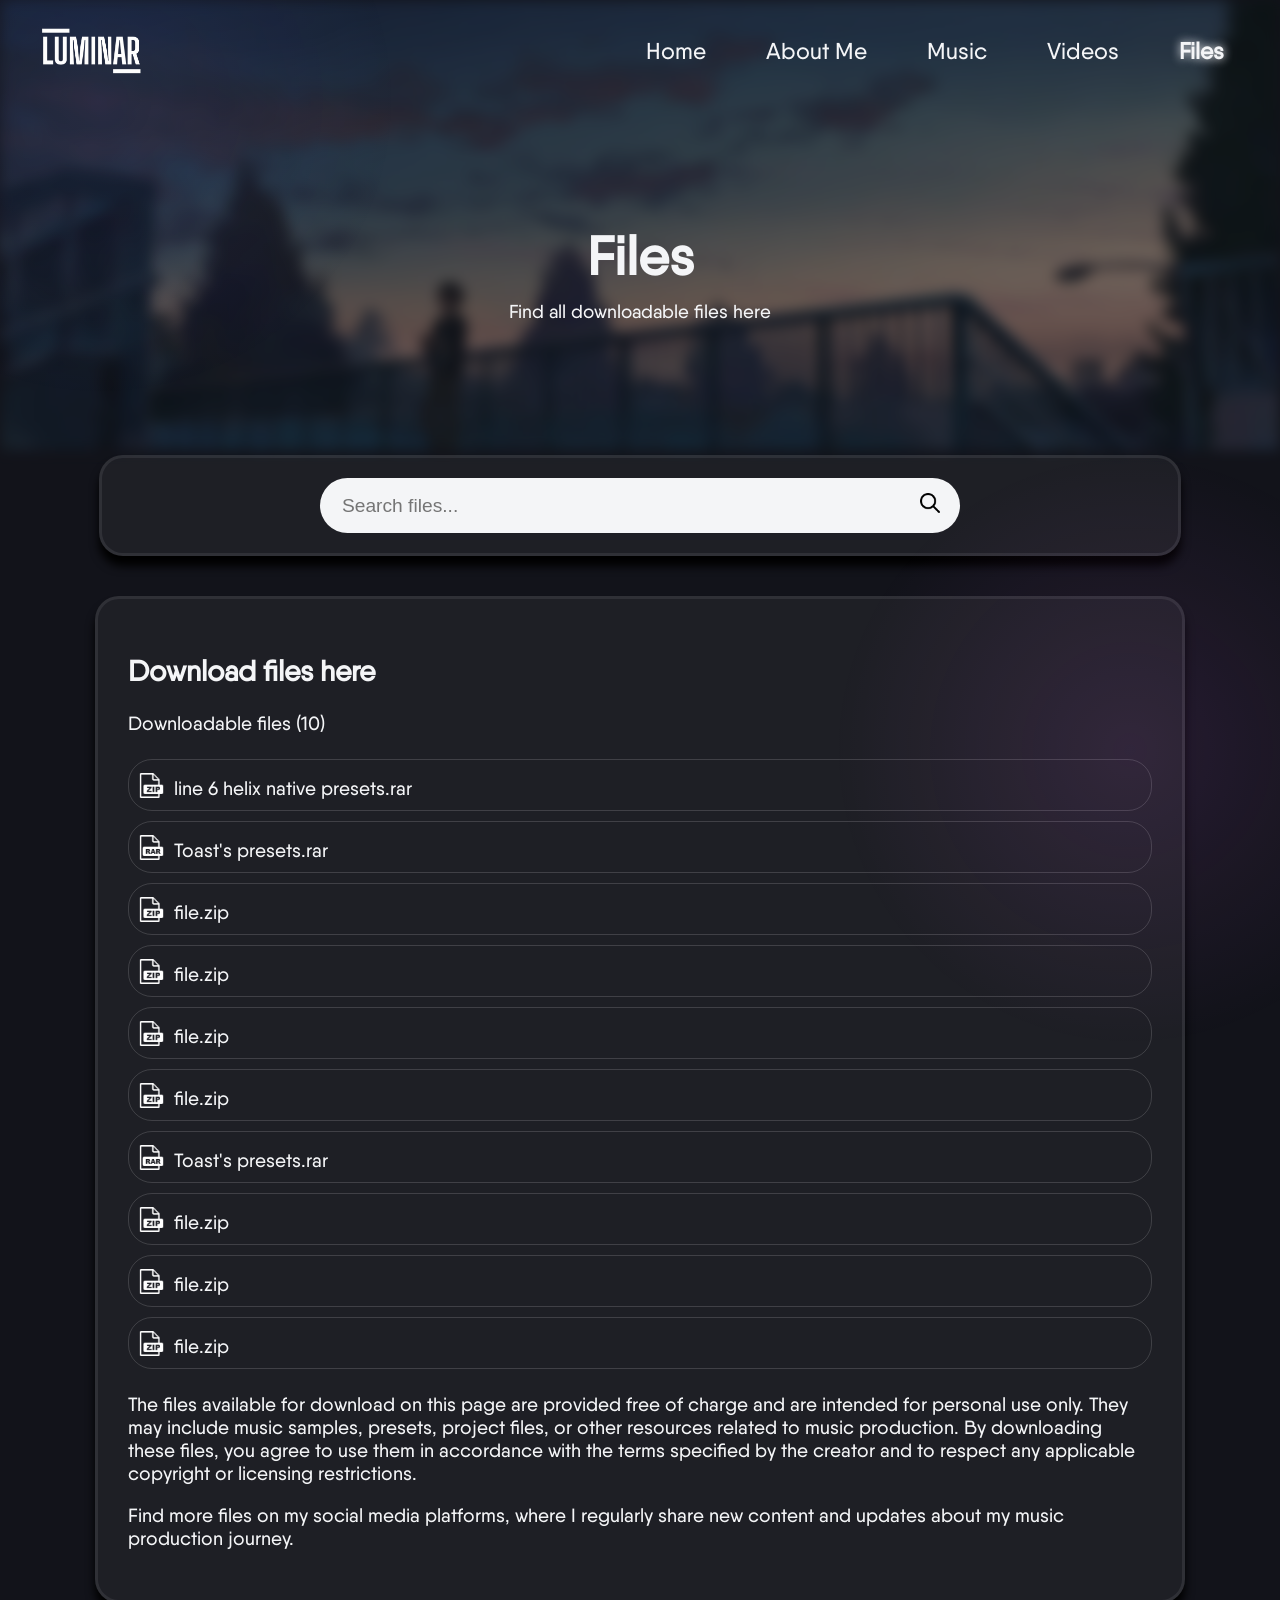
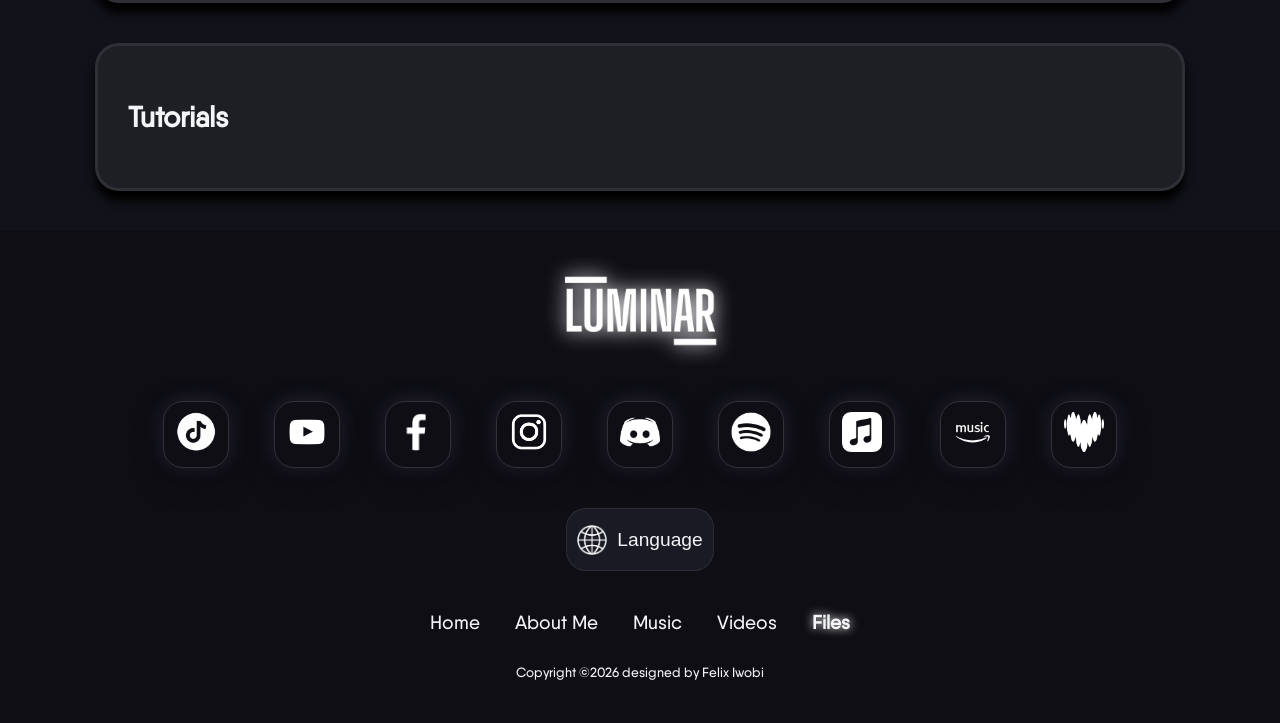
<file: files.html>
<!DOCTYPE html>
<html lang="en">
<head>
    <meta charset="UTF-8">
    <meta name="viewport" content="width=device-width, initial-scale=1.0">
    <link rel="stylesheet" href="style.css">
    <title>Luminar - Files</title>
    <link rel="icon" href="images/luminar-logo-small.png">
</head>
<body>
    <nav class="navbar">
        <img src="images/luminar-logo.png" class="luminar-logo" id="logo" alt="">
        <ul class="navlist" id="navlist">
            <li><a href="index.html" id="nav-home">Home</a></li>
            <li><a href="about.html" id="nav-about">About Me</a></li>
            <li><a href="music.html" id="nav-music">Music</a></li>
            <li><a href="videos.html" id="nav-videos">Videos</a></li>
            <li><a href="files.html" id="nav-files" aria-current="page">Files</a></li>
        </ul>
    </nav>
<div class="background-image-crop">
    <img src="images/taki-bridge.jpg" alt="">
    <div class="text-on-image">
        <h1 id="files-hero-title">Files</h1>
        <p data-lang="heroSubtitle">Find all your downloadable files here</p>
    </div>
</div>
<div class="search">
    <div>
        <input type="text" placeholder="Search files...">
        <a href=""><img src="images/search.png" alt=""></a>
    </div>
</div>
<div class="main-content">
    <div class="text-1">
        <div class="files">
            <h2 data-lang="files">Download files here</h2>
            <p id="section-title">
                <span data-lang="filelist">Downloadable files</span>
                (<span id="results-count">0</span>)
            </p>
            <ul class="file-list" id="file-list">
                <li><a href="files/line 6 helix native presets.rar" download><img src="images/zip.png" alt="">line 6 helix native presets.rar</a></li>
                <li><a href="files/Toast's presets.rar" download><img src="images/rar.png" alt="">Toast's presets.rar</a></li>
                <li><a href="" download><img src="images/zip.png" alt="">file.zip</a></li>
                <li><a href="" download><img src="images/zip.png" alt="">file.zip</a></li>
                <li><a href="" download><img src="images/zip.png" alt="">file.zip</a></li>
                <li><a href="" download><img src="images/zip.png" alt="">file.zip</a></li>
                <li><a href="files/Toast's presets.rar" download><img src="images/rar.png" alt="">Toast's presets.rar</a></li>
                <li><a href="" download><img src="images/zip.png" alt="">file.zip</a></li>
                <li><a href="" download><img src="images/zip.png" alt="">file.zip</a></li>
                <li><a href="" download><img src="images/zip.png" alt="">file.zip</a></li>
            </ul>      
        </div>
        <p data-lang="fileText1">
            The files available for download on this page are provided for free and are intended for personal use only.
            They may include music samples, presets, project files, or other resources related to music production.
            By downloading these files, you agree to use them in accordance with the terms specified 
            by the creator and to respect any copyright or licensing restrictions that may apply.
        </p>
        <p data-lang="fileText2">
            Find more files on my social media platforms, where I regularly share new content and updates about my music production journey.
        </p>
    </div>
    <div class="text-1">
        <h2>Tutorials</h2>
    </div>    
</div>
<div class="footer">
    <img src="images/luminar-logo.png" class="logo-footer" alt="logo">
    <ul class="social-media">
        <li><a href="https://www.tiktok.com/@prod.luminar?_r=1&_t=ZN-96M1bp7JBuY"><img src="images/TikTok.png" alt=""></a></li>
        <li><a href="https://youtube.com/@prod.luminar?si=uU-DsU_S15RflDt3"><img src="images/YouTube.png" alt=""></a></li>
        <li><a href=""><img src="images/facobook.png" alt=""></a></li>
        <li><a href="https://www.instagram.com/luminar_music/"><img src="images/Insta.png" alt=""></a></li>
        <li><a href="https://discord.gg/rSsydXQe"><img src="images/Discord.png" alt=""></a></li>
        <li><a href=""><img src="images/Spotify.png" alt=""></a></li>
        <li><a href=""><img src="images/Apple-music.png" alt=""></a></li>
        <li><a href=""><img src="images/Amazon-music.png" alt=""></a></li>
        <li><a href=""><img src="images/Deezer.png" alt=""></a></li>
    </ul>
    <div class="lang-select">
        <button id="lang-btn">
            <img src="images/globe.png" alt="globe">
            <p data-lang="language">Language</p>
        </button>
        <ul class="lang-list" id="lang-list">
            <li id="lang-en">English</li>
            <li id="lang-de">Deutsch</li>
            <li id="lang-fr">Français</li>
            <li id="lang-es">Español</li>
            <li id="lang-pt">Português</li>
            <li id="lang-pl">Polski</li>
            <li id="lang-jp">日本語</li>
            <li id="lang-zh">简体中文</li>
            <li id="lang-kr">한국어</li>
        </ul>
    </div>
    <ul class="navlist-footer">
        <li><a href="index.html" id="footer-home">Home</a></li>
        <li><a href="about.html" id="footer-about">About Me</a></li>
        <li><a href="music.html" id="footer-music">Music</a></li>
        <li><a href="videos.html" id="footer-videos">Videos</a></li>
        <li><a href="files.html" id="footer-files" aria-current="page">Files</a></li>
    </ul>
    <div class="footer-bottom">
        <p data-lang="copyright"></p>
    </div>
</div>
<script>
    const navbar = document.querySelector(".navbar");

    window.addEventListener("scroll", () => {

        if (window.scrollY > 50) {
            navbar.classList.add("scrolled");
        } 
        
        else {
            navbar.classList.remove("scrolled");
        }

    });

    const Logo = document.getElementById("logo")
    const NavList = document.getElementById("navlist")

    Logo.addEventListener("click", () =>{
        if(NavList.style.display === "none" && window.innerWidth < 950){
            NavList.style.display = "flex";
        } else if (window.innerWidth < 950) {
            NavList.style.display = "none";
        }        
    });
    
    const searchInput = document.querySelector(".search input");
    const items = document.querySelectorAll(".file-list li");
    const resultsCount = document.getElementById("results-count");

    function updateResults() {

        const value = searchInput.value.toLowerCase().trim();
        let visibleCount = 0;

        items.forEach(function(item) {

            const text = item.textContent.toLowerCase();

            if (value === "") {
                item.style.display = "list-item";
                visibleCount++;
            } 
            else if (text.includes(value)) {
                item.style.display = "list-item";
                visibleCount++;
            } 
            else {
                item.style.display = "none";
            }

        });

        resultsCount.textContent = visibleCount;
    }

    searchInput.addEventListener("input", updateResults);

    updateResults();
    const btn = document.getElementById("lang-btn");
    const box = document.getElementById("lang-list");

    box.style.display = "none";

    btn.addEventListener("click", () => {
        box.style.display = box.style.display === "none" ? "block" : "none";
    });

    document.querySelectorAll(".lang-list li").forEach(item => {
        item.addEventListener("click", () => box.style.display = "none");
    });

    const translations = {
    en: {
        heroTitle: "Files",
        navHome: "Home",
        navAbout: "About Me",
        navMusic: "Music",
        navVideos: "Videos",
        navFiles: "Files",
        footerHome: "Home",
        footerAbout: "About Me",
        footerMusic: "Music",
        footerVideos: "Videos",
        footerFiles: "Files",
        heroSubtitle: "Find all downloadable files here",
        searchPlaceholder: "Search files...",
        files: "Download files here",
        filelist: "Downloadable files",
        fileText1: "The files available for download on this page are provided free of charge and are intended for personal use only. \
            They may include music samples, presets, project files, or other resources related to music production. \
            By downloading these files, you agree to use them in accordance with the terms specified by the creator and to respect any applicable copyright or licensing restrictions.",
        fileText2: "Find more files on my social media platforms, where I regularly share new content and updates about my music production journey.",
        language: "Language",
        copyright: "Copyright ©2026 designed by Felix Iwobi"
    },

    de: {
        heroTitle: "Dateien",
        navHome: "Startseite",
        navAbout: "Über mich",
        navMusic: "Musik",
        navVideos: "Videos",
        navFiles: "Dateien",
        footerHome: "Startseite",
        footerAbout: "Über mich",
        footerMusic: "Musik",
        footerVideos: "Videos",
        footerFiles: "Dateien",
        heroSubtitle: "Hier findest du alle herunterladbaren Dateien",
        searchPlaceholder: "Dateien suchen...",
        files: "Dateien hier herunterladen",
        filelist: "Herunterladbare Dateien",
        fileText1: "Die auf dieser Seite zum Download bereitgestellten Dateien werden kostenlos zur Verfügung gestellt und sind ausschließlich für den persönlichen Gebrauch bestimmt. \
            Sie können Musiksamples, Presets, Projektdateien oder andere Ressourcen im Zusammenhang mit Musikproduktion enthalten. \
            Mit dem Herunterladen dieser Dateien erklärst du dich damit einverstanden, sie gemäß den vom Urheber festgelegten Bedingungen zu nutzen und alle geltenden urheberrechtlichen oder lizenzrechtlichen Beschränkungen zu beachten.",
        fileText2: "Weitere Dateien findest du auf meinen Social-Media-Kanälen, wo ich regelmäßig neue Inhalte und Updates zu meiner Musikproduktionsreise teile.",
        language: "Sprache",
        copyright: "Copyright ©2026 gestaltet von Felix Iwobi"
    },

    fr: {
        heroTitle: "Fichiers",
        navHome: "Accueil",
        navAbout: "À propos",
        navMusic: "Musique",
        navVideos: "Vidéos",
        navFiles: "Fichiers",
        footerHome: "Accueil",
        footerAbout: "À propos",
        footerMusic: "Musique",
        footerVideos: "Vidéos",
        footerFiles: "Fichiers",
        heroSubtitle: "Retrouvez ici tous les fichiers téléchargeables",
        searchPlaceholder: "Rechercher des fichiers...",
        files: "Télécharger les fichiers ici",
        filelist: "Fichiers téléchargeables",
        fileText1: "Les fichiers disponibles au téléchargement sur cette page sont fournis gratuitement et sont destinés exclusivement à un usage personnel. \
            Ils peuvent contenir des échantillons musicaux, des préréglages, des fichiers de projet ou d'autres ressources liées à la production musicale. \
            En téléchargeant ces fichiers, vous acceptez de les utiliser conformément aux conditions définies par leur créateur et de respecter toute restriction de droits d'auteur ou de licence applicable.",
        fileText2: "Retrouvez davantage de fichiers sur mes réseaux sociaux, où je partage régulièrement de nouveaux contenus et des actualités sur mon parcours dans la production musicale.",
        language: "Langue",
        copyright: "Copyright ©2026 conçu par Felix Iwobi"
    },

    es: {
        heroTitle: "Archivos",
        navHome: "Inicio",
        navAbout: "Sobre mí",
        navMusic: "Música",
        navVideos: "Videos",
        navFiles: "Archivos",
        footerHome: "Inicio",
        footerAbout: "Sobre mí",
        footerMusic: "Música",
        footerVideos: "Videos",
        footerFiles: "Archivos",
        heroSubtitle: "Aquí encontrarás todos los archivos descargables",
        searchPlaceholder: "Buscar archivos...",
        files: "Descargar archivos aquí",
        filelist: "Archivos descargables",
        fileText1: "Los archivos disponibles para descargar en esta página se ofrecen gratuitamente y están destinados únicamente para uso personal. \
            Pueden incluir muestras musicales, presets, archivos de proyecto u otros recursos relacionados con la producción musical. \
            Al descargar estos archivos, aceptas utilizarlos de acuerdo con las condiciones especificadas por el creador y respetar cualquier restricción de derechos de autor o licencia aplicable.",
        fileText2: "Encuentra más archivos en mis redes sociales, donde comparto regularmente contenido nuevo y novedades sobre mi trayectoria en la producción musical.",
        language: "Idioma",
        copyright: "Copyright ©2026 diseñado por Felix Iwobi"
    },

    pt: {
        heroTitle: "Arquivos",

        navHome: "Início",
        navAbout: "Sobre mim",
        navMusic: "Música",
        navVideos: "Vídeos",
        navFiles: "Arquivos",

        footerHome: "Início",
        footerAbout: "Sobre mim",
        footerMusic: "Música",
        footerVideos: "Vídeos",
        footerFiles: "Arquivos",

        heroSubtitle: "Encontre todos os arquivos para download aqui",

        searchPlaceholder: "Pesquisar arquivos...",

        files: "Baixe arquivos aqui",
        filelist: "Arquivos para download",

        fileText1: "Os arquivos disponíveis para download nesta página são fornecidos gratuitamente e destinam-se apenas para uso pessoal. \
            Eles podem incluir samples musicais, presets, arquivos de projeto ou outros recursos relacionados à produção musical. \
            Ao baixar estes arquivos, você concorda em utilizá-los de acordo com os termos especificados pelo criador e respeitar quaisquer restrições de direitos autorais ou licença aplicáveis.",

        fileText2: "Encontre mais arquivos nas minhas redes sociais, onde compartilho regularmente novos conteúdos e atualizações sobre minha jornada na produção musical.",

        language: "Idioma",

        copyright: "Copyright ©2026 projetado por Felix Iwobi"
    },

    pl: {
        heroTitle: "Pliki",

        navHome: "Strona główna",
        navAbout: "O mnie",
        navMusic: "Muzyka",
        navVideos: "Wideo",
        navFiles: "Pliki",

        footerHome: "Strona główna",
        footerAbout: "O mnie",
        footerMusic: "Muzyka",
        footerVideos: "Wideo",
        footerFiles: "Pliki",

        heroSubtitle: "Znajdziesz tutaj wszystkie pliki do pobrania",

        searchPlaceholder: "Szukaj plików...",

        files: "Pobierz pliki tutaj",
        filelist: "Pliki do pobrania",

        fileText1: "Pliki dostępne do pobrania na tej stronie są udostępniane bezpłatnie i przeznaczone wyłącznie do użytku osobistego. \
            Mogą one zawierać sample muzyczne, presety, pliki projektów lub inne zasoby związane z produkcją muzyczną. \
            Pobierając te pliki, zgadzasz się używać ich zgodnie z warunkami określonymi przez twórcę oraz przestrzegać wszelkich obowiązujących ograniczeń praw autorskich i licencyjnych.",

        fileText2: "Więcej plików znajdziesz na moich mediach społecznościowych, gdzie regularnie udostępniam nowe treści i aktualizacje dotyczące mojej muzycznej podróży.",

        language: "Język",

        copyright: "Copyright ©2026 projekt: Felix Iwobi"
    },

    jp: {
        heroTitle: "ファイル",
        navHome: "ホーム",
        navAbout: "私について",
        navMusic: "音楽",
        navVideos: "動画",
        navFiles: "ファイル",
        footerHome: "ホーム",
        footerAbout: "私について",
        footerMusic: "音楽",
        footerVideos: "動画",
        footerFiles: "ファイル",
        heroSubtitle: "ダウンロード可能なファイルはこちらからご覧いただけます",
        searchPlaceholder: "ファイルを検索...",
        files: "こちらからファイルをダウンロード",
        filelist: "ダウンロード可能なファイル",
        fileText1: "このページで配布されているファイルは無料で提供されており、個人利用のみを目的としています。 \
            これらのファイルには、音楽サンプル、プリセット、プロジェクトファイル、または音楽制作に関連するその他のリソースが含まれる場合があります。 \
            これらのファイルをダウンロードすることにより、作成者が定めた利用規約に従って使用し、適用される著作権やライセンス上の制限を遵守することに同意したものとみなされます。",
        fileText2: "私のソーシャルメディアでは、音楽制作に関する新しいコンテンツや最新情報を定期的に共有しています。ぜひそちらでもファイルをご覧ください。",
        language: "言語",
        copyright: "Copyright ©2026 Felix Iwobi"
    },

    zh: {
        heroTitle: "文件",
        navHome: "主页",
        navAbout: "关于我",
        navMusic: "音乐",
        navVideos: "视频",
        navFiles: "文件",
        footerHome: "主页",
        footerAbout: "关于我",
        footerMusic: "音乐",
        footerVideos: "视频",
        footerFiles: "文件",
        heroSubtitle: "在这里可以找到所有可下载的文件",
        searchPlaceholder: "搜索文件...",
        files: "在这里下载文件",
        filelist: "可下载文件",
        fileText1: "本页面提供的下载文件均为免费资源，仅供个人使用。 \
            这些文件可能包含音乐采样、预设、项目文件或其他与音乐制作相关的资源。 \
            下载这些文件即表示您同意按照创作者规定的条款使用它们，并遵守任何适用的版权或许可限制。",
        fileText2: "您可以在我的社交媒体平台上找到更多文件，我会定期分享新内容以及关于我音乐制作旅程的最新动态。",
        language: "语言",
        copyright: "Copyright ©2026 Felix Iwobi"
    },

    kr: {
        heroTitle: "파일",

        navHome: "홈",
        navAbout: "소개",
        navMusic: "음악",
        navVideos: "영상",
        navFiles: "파일",

        footerHome: "홈",
        footerAbout: "소개",
        footerMusic: "음악",
        footerVideos: "영상",
        footerFiles: "파일",

        heroSubtitle: "여기에서 모든 다운로드 가능한 파일을 찾을 수 있습니다",

        searchPlaceholder: "파일 검색...",

        files: "여기에서 파일 다운로드",
        filelist: "다운로드 가능한 파일",

        fileText1: "이 페이지에서 제공되는 다운로드 파일은 무료이며 개인적인 용도로만 사용할 수 있습니다. \
            여기에는 음악 샘플, 프리셋, 프로젝트 파일 또는 음악 제작과 관련된 기타 자료가 포함될 수 있습니다. \
            이러한 파일을 다운로드함으로써 사용자는 제작자가 지정한 조건에 따라 파일을 사용하고 적용 가능한 저작권 및 라이선스 제한을 준수하는 데 동의하게 됩니다.",

        fileText2: "제 소셜 미디어 플랫폼에서도 더 많은 파일을 찾을 수 있으며, 음악 제작 여정에 대한 새로운 콘텐츠와 업데이트를 정기적으로 공유하고 있습니다.",

        language: "언어",

        copyright: "Copyright ©2026 Felix Iwobi"
    }
};

    function setLanguage(lang) {

        const t = translations[lang];

        document.querySelectorAll("[data-lang]").forEach(element => {

            const key = element.dataset.lang;

            if (t[key]) {
                element.textContent = t[key];
            }

        });

    document.getElementById("files-hero-title").textContent = t.heroTitle;

    document.getElementById("nav-home").textContent = t.navHome;
    document.getElementById("nav-about").textContent = t.navAbout;
    document.getElementById("nav-music").textContent = t.navMusic;
    document.getElementById("nav-videos").textContent = t.navVideos;
    document.getElementById("nav-files").textContent = t.navFiles;

    document.getElementById("footer-home").textContent = t.footerHome;
    document.getElementById("footer-about").textContent = t.footerAbout;
    document.getElementById("footer-music").textContent = t.footerMusic;
    document.getElementById("footer-videos").textContent = t.footerVideos;
    document.getElementById("footer-files").textContent = t.footerFiles;

    document.querySelector(".search input").placeholder = t.searchPlaceholder;

    localStorage.setItem("language", lang);

    }

    document.getElementById("lang-en").addEventListener("click", () => setLanguage("en"));
    document.getElementById("lang-de").addEventListener("click", () => setLanguage("de"));
    document.getElementById("lang-fr").addEventListener("click", () => setLanguage("fr"));
    document.getElementById("lang-es").addEventListener("click", () => setLanguage("es"));
    document.getElementById("lang-jp").addEventListener("click", () => setLanguage("jp"));
    document.getElementById("lang-zh").addEventListener("click", () => setLanguage("zh"));
    document.getElementById("lang-pt").addEventListener("click", () => setLanguage("pt"));
    document.getElementById("lang-kr").addEventListener("click", () => setLanguage("kr"));
    document.getElementById("lang-pl").addEventListener("click", () => setLanguage("pl"));

    const saved = localStorage.getItem("language");
    if (saved && translations[saved]) setLanguage(saved);
</script>
</body>
</html>
</file>
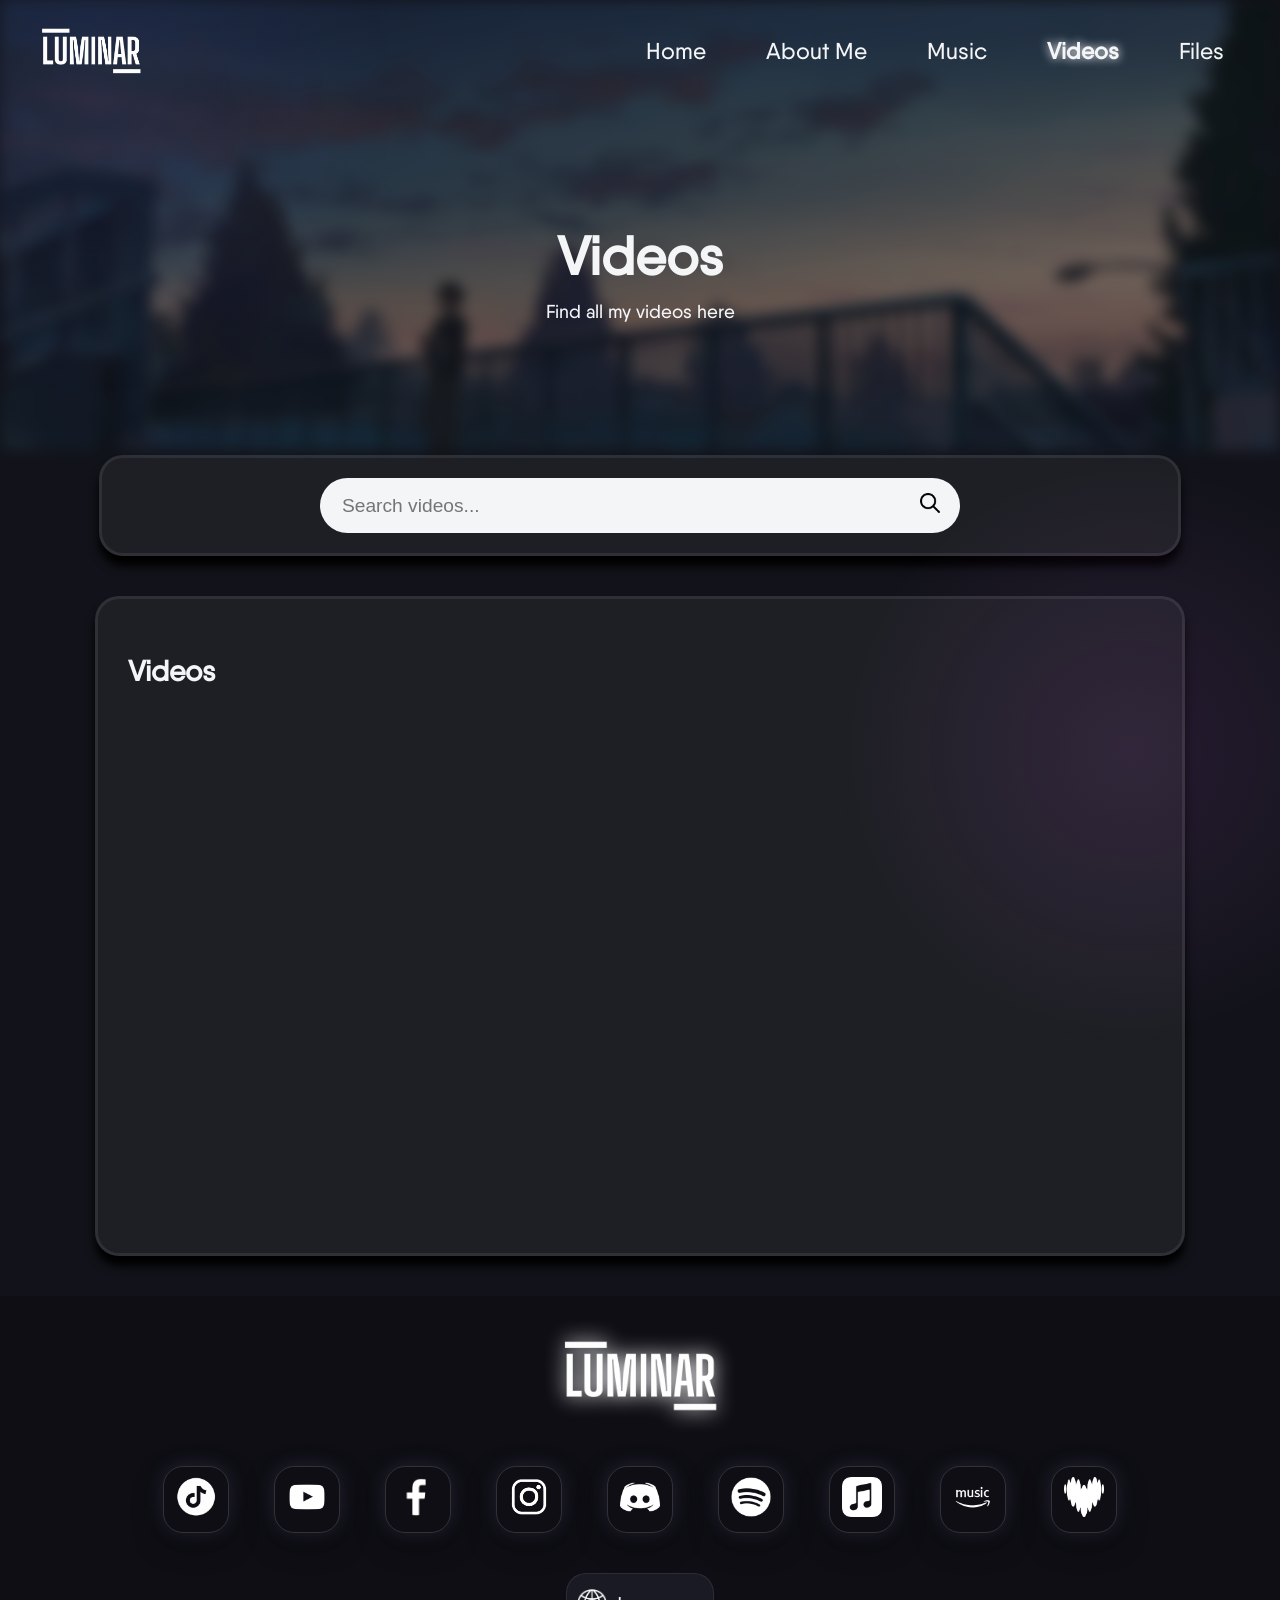
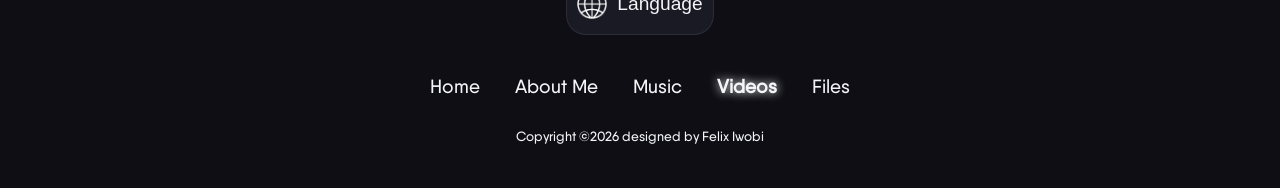
<file: videos.html>
<!DOCTYPE html>
<html lang="en">
<head>
    <meta charset="UTF-8">
    <meta name="viewport" content="width=device-width, initial-scale=1.0">
    <link rel="stylesheet" href="style.css">
    <title>Luminar - Videos</title>
    <link rel="icon" href="images/luminar-logo-small.png">
</head>
<body>
    <nav class="navbar">
        <img src="images/luminar-logo.png" class="luminar-logo" id="logo" alt="">
        <ul class="navlist" id="navlist">
            <li><a href="index.html" id="nav-home">Home</a></li>
            <li><a href="about.html" id="nav-about">About Me</a></li>
            <li><a href="music.html" id="nav-music">Music</a></li>
            <li><a href="videos.html" id="nav-videos" aria-current="page">Videos</a></li>
            <li><a href="files.html" id="nav-files">Files</a></li>
        </ul>
    </nav>
<div class="background-image-crop">
    <img src="images/taki-bridge.jpg" alt="">
    <div class="text-on-image">
        <h1 id="videos-hero-title">Videos</h1>
        <p data-lang="heroSubtitle">Find all my videos here</p>
    </div>
</div>
<div class="search">
    <div>
        <input type="text" placeholder="Search videos...">
        <a href=""><img src="images/search.png" alt=""></a>
    </div>  
</div>
<div class="results">
    <h1>Search Results</h1>
    <div class="search-results">
        <ul class="search-results-list" id="search-results-list">
        </ul>
    </div>    
</div>
<div class="main-content">
    <div class="text-1">
        <h2 data-lang="videosTitle">Videos</h2>
        <div class="vid-container">
            <iframe
            src="https://www.youtube.com/embed/bjVLU2l9zsI"
            title="YouTube video player"
            frameborder="0"
            allowfullscreen data-search="a jazzy groovy beat i made">
            </iframe>
        </div>     
    </div>
</div>
<div class="footer">
    <img src="images/luminar-logo.png" class="logo-footer" alt="logo">
    <ul class="social-media">
        <li><a href="https://www.tiktok.com/@prod.luminar?_r=1&_t=ZN-96M1bp7JBuY"><img src="images/TikTok.png" alt=""></a></li>
        <li><a href="https://youtube.com/@prod.luminar?si=uU-DsU_S15RflDt3"><img src="images/YouTube.png" alt=""></a></li>
        <li><a href=""><img src="images/facobook.png" alt=""></a></li>
        <li><a href="https://www.instagram.com/luminar_music/"><img src="images/Insta.png" alt=""></a></li>
        <li><a href="https://discord.gg/rSsydXQe"><img src="images/Discord.png" alt=""></a></li>
        <li><a href=""><img src="images/Spotify.png" alt=""></a></li>
        <li><a href=""><img src="images/Apple-music.png" alt=""></a></li>
        <li><a href=""><img src="images/Amazon-music.png" alt=""></a></li>
        <li><a href=""><img src="images/Deezer.png" alt=""></a></li>
    </ul>
    <div class="lang-select">
        <button id="lang-btn">
            <img src="images/globe.png" alt="globe">
            <p data-lang="language">Language</p>
        </button>
        <ul class="lang-list" id="lang-list">
            <li id="lang-en">English</li>
            <li id="lang-de">Deutsch</li>
            <li id="lang-fr">Français</li>
            <li id="lang-es">Español</li>
            <li id="lang-pt">Português</li>
            <li id="lang-pl">Polski</li>
            <li id="lang-jp">日本語</li>
            <li id="lang-zh">简体中文</li>
            <li id="lang-kr">한국어</li>
        </ul>
    </div>
    <ul class="navlist-footer">
        <li><a href="index.html" id="footer-home">Home</a></li>
        <li><a href="about.html" id="footer-about">About Me</a></li>
        <li><a href="music.html" id="footer-music">Music</a></li>
        <li><a href="videos.html" id="footer-videos" aria-current="page">Videos</a></li>
        <li><a href="files.html" id="footer-files">Files</a></li>
    </ul>
    <div class="footer-bottom">
        <p data-lang="copyright"></p>
    </div>
</div>
<script>
    const navbar = document.querySelector(".navbar");

    window.addEventListener("scroll", () => {

        if (window.scrollY > 50) {
            navbar.classList.add("scrolled");
        } 
        
        else {
            navbar.classList.remove("scrolled");
        }

    });

    const Logo = document.getElementById("logo")
    const NavList = document.getElementById("navlist")

    Logo.addEventListener("click", () =>{
        if(NavList.style.display === "none" && window.innerWidth < 950){
            NavList.style.display = "flex";
        } else if (window.innerWidth < 950) {
            NavList.style.display = "none";
        }        
    });
    
    const searchInput = document.querySelector(".search input");
    const items = document.querySelectorAll(".search-results-list li");
    const resultsBox = document.querySelector(".results");

    resultsBox.style.display = "none";

    searchInput.addEventListener("input", function () {

        const value = searchInput.value.toLowerCase();

        if (value.trim() === "") {
            resultsBox.style.display = "none";
            return;
        }

        resultsBox.style.display = "block";

        items.forEach(function(item) {

            const text = item.textContent.toLowerCase();

            if (text.includes(value)) {
                item.style.display = "list-item";
            } else {
                item.style.display = "none";
            }

        });

    });

    const btn = document.getElementById("lang-btn");
    const box = document.getElementById("lang-list");

    box.style.display = "none";

    btn.addEventListener("click", () => {
        box.style.display = box.style.display === "none" ? "block" : "none";
    });

    document.querySelectorAll(".lang-list li").forEach(item => {
        item.addEventListener("click", () => box.style.display = "none");
    });

    const translations = {
        en: {
            heroTitle: "Videos",
            navHome: "Home",
            navAbout: "About Me",
            navMusic: "Music",
            navVideos: "Videos",
            navFiles: "Files",
            footerHome: "Home",
            footerAbout: "About Me",
            footerMusic: "Music",
            footerVideos: "Videos",
            footerFiles: "Files",
            heroSubtitle: "Find all my videos here",
            searchPlaceholder: "Search videos...",
            videosTitle: "Videos",
            videosComingSoon: "No videos available at the moment. Coming soon...",
            language: "Language",
            copyright: "Copyright ©2026 designed by Felix Iwobi"
        },

        de: {
            heroTitle: "Videos",
            navHome: "Startseite",
            navAbout: "Über mich",
            navMusic: "Musik",
            navVideos: "Videos",
            navFiles: "Dateien",
            footerHome: "Startseite",
            footerAbout: "Über mich",
            footerMusic: "Musik",
            footerVideos: "Videos",
            footerFiles: "Dateien",
            heroSubtitle: "Hier findest du alle meine Videos",
            searchPlaceholder: "Videos suchen...",
            videosTitle: "Videos",
            videosComingSoon: "Zurzeit sind keine Videos verfügbar. Kommt bald...",
            language: "Sprache",
            copyright: "Copyright ©2026 gestaltet von Felix Iwobi"
        },

        fr: {
            heroTitle: "Vidéos",
            navHome: "Accueil",
            navAbout: "À propos",
            navMusic: "Musique",
            navVideos: "Vidéos",
            navFiles: "Fichiers",
            footerHome: "Accueil",
            footerAbout: "À propos",
            footerMusic: "Musique",
            footerVideos: "Vidéos",
            footerFiles: "Fichiers",
            heroSubtitle: "Retrouvez toutes mes vidéos ici",
            searchPlaceholder: "Rechercher des vidéos...",
            videosTitle: "Vidéos",
            videosComingSoon: "Aucune vidéo disponible pour le moment. Bientôt disponible...",
            language: "Langue",
            copyright: "Copyright ©2026 conçu par Felix Iwobi"
        },

        es: {
            heroTitle: "Videos",
            navHome: "Inicio",
            navAbout: "Sobre mí",
            navMusic: "Música",
            navVideos: "Videos",
            navFiles: "Archivos",
            footerHome: "Inicio",
            footerAbout: "Sobre mí",
            footerMusic: "Música",
            footerVideos: "Videos",
            footerFiles: "Archivos",
            heroSubtitle: "Aquí encontrarás todos mis vídeos",
            searchPlaceholder: "Buscar videos...",
            videosTitle: "Videos",
            videosComingSoon: "No hay videos disponibles por el momento. Próximamente...",
            language: "Idioma",
            copyright: "Copyright ©2026 diseñado por Felix Iwobi"
        },

        pt: {
            heroTitle: "Vídeos",

            navHome: "Início",
            navAbout: "Sobre mim",
            navMusic: "Música",
            navVideos: "Vídeos",
            navFiles: "Arquivos",

            footerHome: "Início",
            footerAbout: "Sobre mim",
            footerMusic: "Música",
            footerVideos: "Vídeos",
            footerFiles: "Arquivos",

            heroSubtitle: "Encontre todos os meus vídeos aqui",

            searchPlaceholder: "Pesquisar vídeos...",

            videosTitle: "Vídeos",
            videosComingSoon: "Nenhum vídeo disponível no momento. Em breve...",

            language: "Idioma",

            copyright: "Copyright ©2026 projetado por Felix Iwobi"
        },

        pl: {
            heroTitle: "Wideo",

            navHome: "Strona główna",
            navAbout: "O mnie",
            navMusic: "Muzyka",
            navVideos: "Wideo",
            navFiles: "Pliki",

            footerHome: "Strona główna",
            footerAbout: "O mnie",
            footerMusic: "Muzyka",
            footerVideos: "Wideo",
            footerFiles: "Pliki",

            heroSubtitle: "Znajdziesz tutaj wszystkie moje filmy",

            searchPlaceholder: "Szukaj filmów...",

            videosTitle: "Wideo",
            videosComingSoon: "Obecnie brak dostępnych filmów. Wkrótce...",

            language: "Język",

            copyright: "Copyright ©2026 projekt: Felix Iwobi"
        },

        jp: {
            heroTitle: "動画",
            navHome: "ホーム",
            navAbout: "私について",
            navMusic: "音楽",
            navVideos: "動画",
            navFiles: "ファイル",
            footerHome: "ホーム",
            footerAbout: "私について",
            footerMusic: "音楽",
            footerVideos: "動画",
            footerFiles: "ファイル",
            heroSubtitle: "ここですべての動画をご覧いただけます",
            searchPlaceholder: "動画を検索...",
            videosTitle: "動画",
            videosComingSoon: "現在利用可能な動画はありません。近日公開予定...",
            language: "言語",
            copyright: "Copyright ©2026 Felix Iwobi"
        },

        zh: {
            heroTitle: "视频",
            navHome: "主页",
            navAbout: "关于我",
            navMusic: "音乐",
            navVideos: "视频",
            navFiles: "文件",
            footerHome: "主页",
            footerAbout: "关于我",
            footerMusic: "音乐",
            footerVideos: "视频",
            footerFiles: "文件",
            heroSubtitle: "在这里找到我所有的视频",
            videosTitle: "视频",
            videosComingSoon: "目前没有可用视频。敬请期待...",
            searchPlaceholder: "搜索视频...",
            language: "语言",
            copyright: "Copyright ©2026 Felix Iwobi"
        },

        kr: {
            heroTitle: "영상",

            navHome: "홈",
            navAbout: "소개",
            navMusic: "음악",
            navVideos: "영상",
            navFiles: "파일",

            footerHome: "홈",
            footerAbout: "소개",
            footerMusic: "음악",
            footerVideos: "영상",
            footerFiles: "파일",

            heroSubtitle: "여기에서 제 모든 영상을 찾을 수 있습니다",

            searchPlaceholder: "영상 검색...",

            videosTitle: "영상",
            videosComingSoon: "현재 이용 가능한 영상이 없습니다. 곧 공개됩니다...",

            language: "언어",

            copyright: "Copyright ©2026 Felix Iwobi"
        }
    };

    function setLanguage(lang) {

        const t = translations[lang];

        document.querySelectorAll("[data-lang]").forEach(element => {

            const key = element.dataset.lang;

            if (t[key]) {
                element.textContent = t[key];
            }

        });

    document.getElementById("videos-hero-title").textContent = t.heroTitle;

    document.getElementById("nav-home").textContent = t.navHome;
    document.getElementById("nav-about").textContent = t.navAbout;
    document.getElementById("nav-music").textContent = t.navMusic;
    document.getElementById("nav-videos").textContent = t.navVideos;
    document.getElementById("nav-files").textContent = t.navFiles;

    document.getElementById("footer-home").textContent = t.footerHome;
    document.getElementById("footer-about").textContent = t.footerAbout;
    document.getElementById("footer-music").textContent = t.footerMusic;
    document.getElementById("footer-videos").textContent = t.footerVideos;
    document.getElementById("footer-files").textContent = t.footerFiles;

    document.querySelector(".search input").placeholder = t.searchPlaceholder;

    localStorage.setItem("language", lang);

    }

    document.getElementById("lang-en").addEventListener("click", () => setLanguage("en"));
    document.getElementById("lang-de").addEventListener("click", () => setLanguage("de"));
    document.getElementById("lang-fr").addEventListener("click", () => setLanguage("fr"));
    document.getElementById("lang-es").addEventListener("click", () => setLanguage("es"));
    document.getElementById("lang-jp").addEventListener("click", () => setLanguage("jp"));
    document.getElementById("lang-zh").addEventListener("click", () => setLanguage("zh"));
    document.getElementById("lang-pt").addEventListener("click", () => setLanguage("pt"));
    document.getElementById("lang-kr").addEventListener("click", () => setLanguage("kr"));
    document.getElementById("lang-pl").addEventListener("click", () => setLanguage("pl"));

    const saved = localStorage.getItem("language");
    if (saved && translations[saved]) setLanguage(saved);
</script>
</body>
</html>
</file>
<file: style.css>
@font-face {
    font-family: "MyFont";
    src: url("font/myfont.otf");
}

html {
    scroll-behavior: smooth;
}

:root {
    --surface: #12131a;
    --surface-soft: #1c1c27;
    --text: #f4f5f7;
    --overlay: rgba(0, 0, 0, 0.3);
    --border: rgba(255, 255, 255, 0.08);
    --shadow: 0 24px 80px rgba(0, 0, 0, 0.32);
    --shadow-big: 0 32px 80px rgba(0, 0, 0, 0.5);
    --bubble: rgba(255, 255, 255, 0.05);
    --footer-bg: #0e0e14;
    --popup-bg: rgba(28, 28, 39, 0.9);
    --popup-border: rgba(255, 255, 255, 0.15);
    --hover-bg: rgba(214, 184, 255, 0.2);
    --accent: rgba(204, 158, 213, 1);
    --radius-large: 24px;
    --blur-normal: blur(7px);
    --transition: 0.15s ease;
    --gradient1: #6a8cff;
    --gradient2: #e16aff;
    --gradient3: #ff6aa6;
    --gradient4: #e16aff;
    --gradient5: #6a8cff;
}

:focus-visible {
    outline: none;
    box-shadow: 0 0 0 3px rgba(255, 255, 255, 0.35);
    border-radius: 12px;
}

body {
    margin: 0;
    padding: 0;
    min-height: 100vh;
    color: var(--text);
    background: var(--surface);
    font-family: "MyFont", sans-serif;
    font-size: 120%;
    overflow-x: hidden;
}

html{
    margin: 0;
    padding: 0;
}


body::before {
    content: "";
    position: fixed;

    width: 600px;
    height: 600px;

    background:
        radial-gradient(
            circle,
            rgba(106, 140, 255, 0.1),
            transparent 70%
        );

    top: -200px;
    left: -200px;

    z-index: -1;
    pointer-events: none;

    animation: ambientMove 12s ease-in-out infinite alternate;
    z-index: 1000;
}

body::after {
    content: "";
    position: fixed;

    width: 600px;
    height: 600px;

    background:
        radial-gradient(
            circle,
            rgba(225, 106, 255, 0.1),
            transparent 70%
        );

    bottom: -150px;
    right: -150px;

    z-index: -1;
    pointer-events: none;

    animation: ambientMove2 16s ease-in-out infinite alternate;
    z-index: 1000;
}

@keyframes ambientMove2 {
    from { transform: translate(0, 0);       }
    to   { transform: translate(-120px, -80px); }
}

@keyframes ambientMove {
    from { transform: translate(0, 0);       }
    to   { transform: translate(120px, 80px); }
}

a {
    color: var(--text);
    text-decoration: none;
    transition:
        opacity var(--transition),
        transform var(--transition),
        background var(--transition);
}

ul {
    padding: 0;
    margin: 0;
}

.luminar-logo {
    width: 130px;
    height: 50px;
    object-fit: cover;
    animation: lightup 4s ease alternate infinite;
}

@keyframes lightup{
    0%{
        filter: drop-shadow(0 0 0 var(--text));
    }
    100%{
        filter: drop-shadow(0 0 20px var(--text));
    }
}


div {
    padding: 0;
    margin: 0;
}

/* ── Navbar ── */

.navbar {
    display: flex;
    justify-content: space-between;
    align-items: center;
    position: fixed;
    top: 0;
    left: 0;
    width: 100%;
    z-index: 2000;
    background: transparent;
    border: 1px solid transparent;
    border-radius: var(--radius-large);
    box-shadow: none;
    padding: 25px;
    box-sizing: border-box;
    transition:
        background var(--transition),
        backdrop-filter var(--transition),
        box-shadow var(--transition),
        border-color var(--transition);
}

.navbar.scrolled {
    background-color: var(--surface-soft);
    z-index: 2000;
    opacity: 0.92;
    border-color: rgba(255, 255, 255, 0.15);
    box-shadow: 0 20px 40px rgba(0, 0, 0, 0.6);
    border-radius: var(--radius-large);
}

.navlist {
    display: flex;
    list-style: none;
    align-items: center;
}

.releases-home,
.text-1,
.latest-releases {
    margin: 70px auto;
}

.results {
    margin: auto;
    margin-bottom: 40px;
}

.search {
    margin-left: auto;
    margin-right: auto;
    margin-bottom: 40px;
}

.navlist li a {
    font-size: 120%;
    color: var(--text);
    text-decoration: none;
    padding: 0 30px;
}

a[aria-current="page"] {
    font-weight: bold;
    text-shadow: 0 0 10px var(--text);
}

.navlist a:hover {
    opacity: 0.3;
}

@media (max-width: 950px) {
    .navbar {
        display: flex;
        flex-direction: column;
        justify-content: center;
        align-items: center;
        position: static;
        background-color: var(--surface-soft);
        border: 1px solid rgba(255, 255, 255, 0.15);
        box-shadow: 0 20px 40px rgba(0, 0, 0, 0.6);
        border-radius: var(--radius-large);
        padding: 25px;
    }

    .navlist {
        display: none;
        flex-direction: column;
        justify-content: center;
        align-items: center;
        padding: 0;
        margin: 0;
    }

    .navlist li {
        padding: 10px 0;
    }

    .latest-releases {
        gap: 45px;
        display: flex;
        flex-wrap: wrap;
        align-items: center;
        padding: 0;
        margin: 0 0 25px 0;
    }
}

/* ── Hero images ── */

.background-image,
.background-image-crop {
    position: relative;
}

.background-image img {
    opacity: 0.4;
    width: 100%;
    height: 90vh;
    object-fit: cover;
}

.background-image-crop img {
    opacity: 0.4;
    width: 100%;
    height: 50vh;
    object-fit: cover;
    filter: var(--blur-normal);
}

.background-image div {
    position: absolute;
    font-size: 140%;
    top: 50%;
    left: 50%;
    transform: translate(-50%, -50%);
}

.background-image-crop div {
    position: absolute;
    font-size: 140%;
    top: 60%;
    left: 50%;
    transform: translate(-50%, -50%);
}

.text-on-image {
    display: flex;
    flex-direction: column;
    justify-content: center;
    align-items: center;
    gap: 12px;
    padding: 0;
    z-index: 150;
}

.text-on-image p {
    margin: 0;
    font-size: 70%;
}

.text-on-image h1,
.text-on-image h2 {
    margin: 0;
    text-align: center;
    animation: fadeUp 1s ease forwards;
}

@keyframes fadeUp {
    from { opacity: 0; transform: translateY(8px); }
    to   { opacity: 1; transform: translateY(0);   }
}

#visualizer{
    position: absolute;
    top: 50%;
    z-index: 100;
    width: 100vw;
    height: 50%;
    display: block;
    opacity: 0.5;
}

/* ── quote ── */

.quote {
    font-family: "Cormorant Garamond", serif;
    font-size: 2.2rem;
    font-weight: 400;
    letter-spacing: 0.5px;
    line-height: 1.4;
    color: #f5f5f5;
    font-style: italic;
    margin: 0;
    text-align: center;
    animation: floatQuote 2s ease-in-out alternate infinite;
}

@keyframes floatQuote {
    0%   { transform: translateY(0px);  opacity: 0.5; }
    100%  { transform: translateY(-8px); opacity: 1;   }
}

@media (max-width: 900px) {
    .background-image-crop img {
        height: 40vh;
    }

    .background-image-crop div {
        top: 50%;
    }
}

/* ── Popups ── */

.popup {
    display: flex;
    position: fixed;
    inset: 0;
    backdrop-filter: var(--blur-normal);
    background-color: var(--overlay);
    z-index: 200;
}

.popup-box {
    position: fixed;
    top: 50%;
    left: 50%;
    transform: translate(-50%, -50%);
    height: auto;
    width: 45%;
    padding: 35px;
    background: var(--popup-bg);
    border: 1px solid var(--popup-border);
    backdrop-filter: var(--blur-normal);
    box-shadow: 0 20px 40px rgba(0, 0, 0, 0.2);
    border-radius: var(--radius-large);
    box-sizing: border-box;
}

.popup-box .social-media {
    margin: 0;
}

.popup-box p {
    margin: 0 0 40px 0;
}

.popup-top {
    display: flex;
    justify-content: space-between;
}

.popup-box .social-media {
    gap: 10px;
}

.popup-box .social-media img {
    width: 35px;
    height: auto;
    object-fit: cover;
}

.popup-top img {
    transition: filter var(--transition);
}

.popup-top img:hover {
    filter: drop-shadow(0 0 10px var(--text));
}

@media (max-width: 1150px) {
    .popup-box .social-media {
        display: none;
    }

    .popup-box {
        width: 50%;
    }
}

@media (max-width: 800px){
    .popup-box{
        width: 60%;
    }
}

@media (max-width: 500px) {
    .popup-box{
        width: 80%;
    }
}

/* ── Song popup ── */

.song-popup {
    display: none;
    position: fixed;
    align-items: flex-start;
    inset: 0;
    backdrop-filter: var(--blur-normal);
    background-color: var(--overlay);
    z-index: 1400;
}

.song-popup-box {
    display: flex;
    position: relative;
    z-index: 1;
    justify-content: space-between;
    width: 50%;
    max-height: 56%;
    top: 50%;
    left: 50%;
    transform: translate(-50%, -50%);
    padding: 35px;
    background-color: var(--popup-bg);
    border: 0px solid var(--popup-border);
    backdrop-filter: var(--blur-normal);
    box-shadow: 0 20px 40px rgba(0, 0, 0, 0.2);
    border-radius: var(--radius-large);
    box-sizing: border-box;
    overflow: hidden;
}

.song-popup-box-small {
    display: none;
    justify-content: center;
    flex-direction: column;
    position: fixed;
    width: 60%;
    max-height: 50%;
    top: 50%;
    left: 50%;
    transform: translate(-50%, -50%);
    padding: 10px 35px 35px 35px;
    background: var(--popup-bg);
    border: 1px solid var(--popup-border);
    backdrop-filter: var(--blur-normal);
    box-shadow: 0 20px 40px rgba(0, 0, 0, 0.2);
    border-radius: var(--radius-large);
    box-sizing: border-box;
}

.song-popup-box-small-div {
    display: flex;
    justify-content: space-between;
    align-items: center;
}

.song-popup-box .image-div {
    width: 30%;
}

.song-popup-box .image-div p {
    margin: 12px 0;
}

.song-popup-box .song-cover {
    width: 100%;
}

.song-popup-box-small .social-media {
    height: 70%;
    font-size: 75%;
    display: flex;
    align-items: flex-start;
    justify-content: flex-start;
    flex-direction: row;
    overflow-y: scroll;
    gap: 10px;
    margin: 0;
    padding-top: 10px;
    scrollbar-width: thin;
    scrollbar-color: rgba(255, 255, 255, 0.15) transparent;
}

.song-popup-box .social-media {
    margin: 0;
    font-size: 80%;
    width: 60%;
    max-height: 100%;
    list-style: none;
    display: flex;
    flex-direction: row;
    overflow-y: auto;
    align-items: flex-start;
    justify-content: flex-start;
    gap: 10px;
    scrollbar-width: thin;
    scrollbar-color: rgba(255, 255, 255, 0.15) transparent;
}

.song-popup-box-small .social-media a,
.song-popup-box .social-media a {
    display: flex;
    padding: 0;
    width: 100%;
    height: 15%;
}

.song-popup-box-small .social-media li,
.song-popup-box .social-media li {
    width: 100%;
    box-shadow: none;
}

.song-popup-box-small .social-media img,
.song-popup-box .social-media img {
    width: 25px;
    height: 25px;
    object-fit: cover;
    padding-right: 15px;
}

.logo-in-popup {
    width: 150px;
    height: 50px;
    object-fit: cover;
}

.close-btn {
    width: 40px;
    height: 40px;
    z-index: 200;
    cursor: pointer;
    transition: opacity var(--transition), filter var(--transition);
}

.close-btn:hover {
    opacity: 0.3;
    filter: drop-shadow(0 10px 10px var(--text));
}

@media (max-width: 1000px) {
    .song-popup-box {
        display: none;
    }

    .song-popup-box-small {
        display: flex;
    }

    .close-btn {
        width: 25px;
        height: 25px;
    }

    .background-image img {
        height: 70vh;
        object-fit: cover;
    }
}

/* ── Search ── */

.search {
    display: flex;
    justify-content: center;
    align-items: center;
    padding: 20px;
    width: 81%;
    background-color: var(--bubble);
    border: 3px solid var(--border);
    border-radius: var(--radius-large);
    box-shadow: 0 10px 10px #000;
}

.search div {
    position: relative;
    display: flex;
    justify-content: space-between;
    align-items: center;

    padding: 15px 20px;
    border-radius: 80px;
    width: 600px;

    background-color: var(--text);

    transition: box-shadow 0.3s ease;
}

.search div::before {
    content: "";

    position: absolute;

    inset: -3px;

    border-radius: inherit;

    background: linear-gradient(
        90deg,
        var(--gradient1),
        var(--gradient2),
        var(--gradient3),
        var(--gradient4),
        var(--gradient5)
    );

    background-size: 300% 300%;

    z-index: -1;

    opacity: 0;

    transition: opacity 0.3s ease;

    animation: Glow 5s linear infinite;
}

.search div:focus-within::before {
    opacity: 1;
}

@keyframes Glow {

    0% {
        background-position: 0% 50%;
    }

    100% {
        background-position: 300% 50%;
    }

}

.search input {
    appearance: none;
    outline: none;
    border: none;
    font-size: 100%;
    color: var(--surface);
    background: transparent;
    width: 100%;
}

.search img {
    width: 20px;
    height: auto;
}

@media (max-width: 1000px) {
    .search div {
        width: 63%;
    }
}

/* ── Results / Files ── */

.results {
    width: 80%;
    padding: 30px;
    border: 3px solid var(--border);
    background-color: var(--bubble);
    border-radius: var(--radius-large);
    box-shadow: 0 10px 10px #000;
}

.results h1,
.files h1 {
    margin: 10px 0;
}

.results img,
.files img {
    width: 25px;
    height: auto;
    object-fit: cover;
    margin-right: 10px;
    transform: translateY(3px);
}

.search-results {
    width: 100%;
    overflow-y: scroll;
    height: 200px;
    scrollbar-width: thin;
    scrollbar-color: rgba(255, 255, 255, 0.2) transparent;
}

.search-results::-webkit-scrollbar {
    width: 6px;
}

.search-results::-webkit-scrollbar-track {
    background: transparent;
}

.search-results::-webkit-scrollbar-thumb {
    background: rgba(255, 255, 255, 0.2);
    border-radius: 3px;
}

.search-results ul,
.files ul {
    padding: 0;
    display: flex;
    flex-direction: column;
    list-style: none;
}

.search-results li,
.file-list li {
    display: flex;
    border: 1px solid rgba(255, 255, 255, 0.15);
    border-radius: var(--radius-large);
    padding: 10px;
    margin: 5px 0;
    transition:
        transform var(--transition),
        background-color var(--transition),
        box-shadow var(--transition);
}

.file-list li:hover,
.search-results ul li:hover {
    background-color: var(--hover-bg);
    transform: translateY(-5px);
    box-shadow: 0 10px 20px rgba(0, 0, 0, 0.6);
}

.file-list li a:hover {
    opacity: 1;
}

.file-list li a {
    color: var(--text);
    text-decoration: none;
}

/* ── Text / Gear blocks ── */

.text-1,
.gear-showcase {
    width: 80%;
    padding: 30px;
    border: 3px solid var(--border);
    background-color: var(--bubble);
    border-radius: var(--radius-large);
    box-shadow: 0 10px 10px #000;
    margin: 40px auto;
}

.gear-showcase a {
    transition:
        opacity var(--transition),
        text-shadow var(--transition),
        transform var(--transition);
}

.gear-showcase li {
    opacity: 0.5;
    padding: 10px 0;
    transition: transform var(--transition);
}

.gear-showcase li:hover {
    transform: translateY(-3px);
    opacity: 1;
    text-shadow: 0 10px 10px #000;
}

.gear-showcase ul {
    list-style: none;
}

.gear-showcase a {
    text-decoration: none;
    color: var(--text);
}

/* ── Photo ── */

.photo-about {
    width: 25%;
    float: right;
    padding: 2px;
    margin: 10px;
    border: 3px solid var(--border);
    border-radius: 15%;
    transition:
        transform var(--transition),
        background-color var(--transition),
        box-shadow var(--transition);
}

.photo-about:hover {
    transform: translateY(-3px) scale(1.01);
    background: linear-gradient(
    90deg,
        var(--gradient1),
        var(--gradient2),
        var(--gradient3),
        var(--gradient4),
        var(--gradient5)
    );
    background-size: 300% 300%;
    box-shadow: 0 10px 10px #000;
    animation: Glow 4s linear infinite;
}

@media (max-width: 800px) {
    .photo-about {
        margin: 4px;
        float: right;
        width: 150px;
        object-fit: cover;
    }
}

/* ── Releases ── */

.releases {
    width: 80%;
    margin: 0 auto;
    padding-bottom: 10px;
    border-bottom: 3px solid var(--text);
}

.releases-home {
    width: 80%;
    margin: auto;
    padding: 30px;
    border: 3px solid var(--border);
    background-color: var(--bubble);
    border-radius: var(--radius-large);
    box-shadow: 0 10px 10px #000;
    justify-content: center;
}

.latest-releases-heading {
    display: flex;
    flex-wrap: wrap;
    justify-content: flex-start;
    align-items: center;
    gap: 30px;
    padding-bottom: 20px;
}

.latest-releases-heading p {
    margin: 0;
    font-weight: 900;
    font-size: 140%;
}

.latest-releases-heading a {
    padding: 10px;
    border: 1px solid var(--border);
    border-radius: 15px;
    transition:
        background-color var(--transition),
        transform var(--transition),
        box-shadow var(--transition);
}

.latest-releases-heading a:hover {
    background-color: var(--hover-bg);
    transform: translateY(-3px);
    box-shadow: 0 10px 10px #000;
}

.song-cover {
    width: 100%;
    height: auto;
    border-radius: 20px;
    box-shadow: 0 10px 10px #09090d;
    transition:
        transform 0.4s ease,
        box-shadow 0.4s ease;
}

.latest-releases-home li:hover .song-cover,
.latest-releases li:hover .song-cover {
    transform: scale(1.02);
    box-shadow:
        0 20px 40px rgba(0, 0, 0, 0.5),
        0 0 20px rgba(255, 255, 255, 0.08);
}

.latest-releases-home {
    width: 100%;
    gap: 30px;
    display: flex;
    align-items: center;
    overflow-x: auto;
    margin: 0 auto;
    scrollbar-width: thin;
    scrollbar-color: rgba(255, 255, 255, 0.15) transparent;
}

.latest-releases {
    width: 100%;
    gap: 30px;
    display: flex;
    flex-wrap: wrap;
    justify-content: flex-start;
    align-items: center;
    margin: 0 auto;
    padding-left: 3%;
}

.latest-releases-home li {
    border: 1px solid var(--popup-border);
    border-radius: var(--radius-large);
    min-width: 220px;
    padding: 15px 15px 40px 15px;
    display: flex;
    flex-direction: column;
    justify-content: flex-start;
    list-style: none;
    margin: 0;
    position: relative;
    overflow: hidden;
    transition:
        transform var(--transition),
        background-color var(--transition),
        box-shadow var(--transition);
}

@media (max-width: 1200px) {
    .latest-releases-home li {
        min-width: 180px;
    }
}

.latest-releases li {
    border: 1px solid var(--popup-border);
    border-radius: var(--radius-large);
    width: 18%;
    padding: 15px 15px 40px 15px;
    display: flex;
    flex-direction: column;
    justify-content: flex-start;
    list-style: none;
    margin: 0;
    position: relative;
    overflow: hidden;
    z-index: 10;
    transition:
        transform var(--transition),
        background-color var(--transition),
        box-shadow var(--transition);
}

.latest-releases-home li::before,
.latest-releases li::before {
    content: "";
    position: absolute;
    inset: -100%;
    background-image: conic-gradient(
        var(--gradient1),
        var(--gradient2),
        var(--gradient3),
        var(--gradient4),
        var(--gradient5)
    );
    animation: rotateBorder 4s linear infinite;
    opacity: 0;
    transition: opacity 0.3s;
    z-index: 0;
}

.latest-releases-home li:hover::before,
.latest-releases li:hover::before {
    opacity: 0.6;
}

.latest-releases-home li::after,
.latest-releases li::after {
    content: "";
    position: absolute;
    inset: 1px;
    border-radius: 23px;
    background: inherit;
    z-index: 1;
}

.latest-releases-home li *,
.latest-releases li * {
    position: relative;
    z-index: 2;
}

@keyframes rotateBorder {
    from { transform: rotate(0deg);   }
    to   { transform: rotate(360deg); }
}

.latest-releases-home li:hover,
.latest-releases li:hover {
    transform: translateY(-5px);
    background-color: var(--hover-bg);
    box-shadow: 0 20px 30px rgba(0, 0, 0, 0.35);
}

.latest-releases-home p,
.latest-releases p {
    margin: 0;
    padding: 8px 0;
}

.song-detail {
    width: 100%;
    display: flex;
    flex-wrap: wrap;
    align-items: center;
    gap: 10px;
    opacity: 0.5;
    font-size: 80%;
}

/* ── Song player info ── */

.song-info-extended,
.lyrics-popup{
    position: fixed;
    display: none;
    width: 100%;
    height: 100%;
    inset: 0;
    backdrop-filter: var(--blur-normal);
    background-color: var(--overlay);
    z-index: 1500;
}

.song-info-extended-box{
    background-color: var(--popup-bg);
    display: flex;
    flex-direction: column;
    position: fixed;
    top: 50%;
    left: 50%;
    width: 45%;
    min-height: 40%;
    transform: translate(-50%, -50%);
    padding: 30px;
    border: 1px solid var(--border);
    border-radius: var(--radius-large);
    backdrop-filter: var(--blur-normal);
}

.song-info-extended-box div{
    width: 100%;

    display: flex;
    justify-content: space-between;
}

.song-info-extended-box video{
    display: block;
    opacity: 0.5;
    border: 3px solid var(--border);
    border-radius: 10px;
    overflow: hidden;
    height: 250px;
    width: 250px;
    object-fit: cover;
    inset: -3px;
    background: linear-gradient(
       90deg,
        var(--gradient1),
        var(--gradient2),
        var(--gradient3),
        var(--gradient4),
        var(--gradient5)
    );
    background-size: 300% 300%;
    animation: Glow 4s linear infinite;
}

@media (max-width: 1000px) {
    .song-info-extended-box video{
        display: none;
    }
}

@media (max-height: 350px) {
        .song-info-extended-box video{
        display: none;
    }
}

.lyrics-popup-box{
    font-size: 120%;
    background-color: var(--popup-bg);
    display: flex;
    flex-direction: column;
    position: fixed;
    top: 50%;
    left: 50%;
    width: 45%;
    max-height: 50%;
    transform: translate(-50%, -50%);
    padding: 30px;
    border: 1px solid var(--border);
    border-radius: var(--radius-large);
    backdrop-filter: var(--blur-normal);
}

.lyrics-popup-box p{
    margin: 0 0 10px 0;
    padding: 0;
}

#songTitleinLyrics{
    color: var(--accent)
}

.lyrics{
    display: flex;
    line-height: 1.5;
    max-width: 100%;
    margin: 0 auto;
    padding: 0 10%;
    text-align: center;
    overflow-y: auto;
    scrollbar-width: thin;
    scrollbar-color: rgba(255, 255, 255, 0.15) transparent;
}

.song-info-extended-box .player-song-info{
    margin: 0;
    min-width: 100%;
}

.song-info-extended-box .player-song-info{
    font-size: 110%;
    padding-left: 20px;
    min-width: 100%;
}

.song-info-extended-box .player-song-info::before{
    display: block;
    content: "";

    position: absolute;

    height: 100%;
    width: 6px;

    right: 99%;

    border-radius: 20px;

    background: linear-gradient(
        90deg,
        var(--gradient1),
        var(--gradient2),
        var(--gradient3),
        var(--gradient4),
        var(--gradient5)
    );
        
    opacity: 0.6;

    background-size: 300% 300%;

    animation: Glow 15s linear infinite;

    z-index: -2;
}

.song-info-extended-box ul{
    margin: 10px 0;
    padding: 0;
    font-size: 90%;
    list-style: none;
}

.song-info-extended-box ul li{
    display: flex;
    align-items: center;
    gap: 5px;
    margin: 10px 0;
    padding: 0;
    white-space: nowrap;
    opacity: 1;
}

.song-info-extended-box ul li p{
    opacity: 0.5;
}

.song-info-extended-box ul li p {
    margin: 0;
}

.song-info-extended-box img{
    justify-content: center;
    width: 120px;
    height: 80px;
    object-fit: cover;
    margin: 0 auto;
}

/* ── Song player ── */

.song-player{
    box-sizing: border-box;
    position: fixed;
    bottom: 0;
    left: 50%;
    transform: translateX(-50%);
    width: 100%;
    display: flex;
    justify-content: space-between;
    padding: 10px;
    background-color: var(--popup-bg);
    border: 1px solid var(--border);
    border-radius: var(--radius-large);
    backdrop-filter: var(--blur-normal);
    z-index: 3000;
}

.song-player-left{
    display: flex;

    gap: 10px;
    align-items: center;
    min-width: 25%;
}

.song-cover-big{
    position: relative;
}

.playerCover2{
    display: none;
    width: 95%;
    height: auto;
    object-fit: cover;
    margin: auto;
    border-radius: var(--radius-large);
    margin-bottom: 30px;
    transition: 
        transform 0.6s ease,
        opacity 0.6s ease;
}

.lyrics-mobile{
    line-height: 1.5;
    display: none;
    margin: 0 auto;
    text-align: center;
    font-size: 120%;
    position: absolute;
    top: 45%;
    left: 50%;
    min-width: 70%;
    max-height: 80%;
    overflow-y: auto;
    scrollbar-width: thin;
    scrollbar-color: rgba(255, 255, 255, 0.15) transparent;
}

.imageIcon{
    opacity: 0.7;
    display: none;
    width: 25px;
    height: auto;
    object-fit: cover;
}

#imageIcon:hover{
    opacity: 1;
    transform: scale(1.02);
    transition: 
        transform var(--transition);
}

.volume{
    gap: 10px;
    width: 25%;
    display: flex;
    justify-content: center;
    align-items: center;
}

#vol2,
#vol1,
#volm{
    opacity: 0.7;
    display: none;
    width: 30px;
    height: auto;
    object-fit: cover;
}

#vol3{
    opacity: 0.7;
    width: 30px;
    height: auto;
    object-fit: cover;
}

#vol3:hover,
#vol2:hover,
#vol1:hover,
#volm:hover{
    opacity: 1;
}

#LyricsBtn{
    position: relative;
    opacity: 0.7;
    width: 28px;
    height: auto;
    object-fit: cover;
    transition: 
        transform var(--transition);
}

#LyricsBtn:hover{
    transform: scale(1.1);
    opacity: 1;
}
    
#volumeSpan{
    width: 110px;
    appearance: none;
    height: 7px;
    border-radius: 20px;
    background: linear-gradient(
        to right 0%,
        var(--hover-bg)
        rgba(255,255,255,0.15) 100%
    );
    cursor: pointer;
    accent-color: var(--text);
}

#volumeSpan::-webkit-slider-thumb:hover {
    transform: scale(1.1);
}

.player-cover {
    width: 70px;
    height: 70px;
    object-fit: cover;
    border-radius: 10px;
    box-shadow: 0 5px 15px rgba(0, 0, 0, 0.4);
    transition: transform var(--transition);
}

.song-player-layout{
    gap: 10px;
    max-width: 50%;
}

.song-info{
    padding: 0;
    margin: 5px 0 0 0;
    width: 100%;
    display: flex;
    flex-wrap: wrap;
    align-items: center;
    gap: 10px;
    opacity: 0.5;
    font-size: 60%;
    animation: appearSongInfo 0.3s linear;
}

.player-song-info {
    position: relative;
    display: flex;
    flex-direction: column;
    width: 100%;
    min-width: 0;
}

.player-song-info::before{
    display: none;
}

#songTitleinbox,
#songTitle {
    padding: 0;
    margin: 0;
    font-size: 85%;
    font-weight: 600;
    white-space: nowrap;
    overflow: hidden;
    text-overflow: ellipsis;
    animation: appear 0.3s linear;
    min-width: 0;
}

@keyframes appear {
    0%{
        opacity: 0;
        transform: translateX(-15px);
    }
    100%{
        opacity: 1;
        transform: translateX(0);
    }
}

@keyframes appearSongInfo {
    0%{
        opacity: 0;
        transform: translateX(-15px);
    }
    100%{
        opacity: 0.5;
        transform: translateX(0);
    }
}

/* ── Song player span ── */

.song-player-span{
    display: flex;
    justify-content: center;
    align-items: center;
    width: 100%;
}

.song-player-span span{
    padding: 0;
    margin: 0;
    font-family: inherit;
    text-align: center;
    font-size: 80%;
    opacity: 0.7;
    min-width: 45px;
}

.song-player-layout{
    width: 100%;
    display: flex;
    flex-direction: column;
    justify-content: center;
    align-items: center;
}

.song-player-layout-mobile{
    display: none;
    width: 100%;
    flex-direction: column;
    justify-content: center;
    align-items: center;
}

.player-cover:hover {
    transform: scale(1.05);
}

.player-controls{
    display: flex;
    align-items: center;
    gap: 20px;
}

.resume-btn,
.pause-btn {
    position: relative;
    width: 30px;
    height: 30px;
    padding: 10px;
    border-radius: 50%;
    background: rgba(255, 255, 255, 0.1);
    cursor: pointer;
    object-fit: contain;
    transition:
        background var(--transition),
        transform var(--transition);
}

.resume-btn:hover,
.pause-btn:hover {
    background: var(--hover-bg);
    transform: scale(1.05);
}

#songmenuBtn,
#Repeat{
    width: 20px;
    height: 20px;
    object-fit: cover;
    opacity: 0.7;
}

#Previous,
#Following{
    width: 30px;
    height: 30px;
    object-fit: cover;
    opacity: 0.7;
}

#Previous:hover,
#Following:hover{
    opacity: 1;
}

#songmenuBtn:hover,
#Repeat:hover{
    opacity: 1;
    transform: scale(1.1);
    transition: 
        transform var(--transition);
}

#progress {
    width: 100%;
    appearance: none;
    height: 5px;
    border-radius: 20px;
    background: rgba(255, 255, 255, 0.15);
    cursor: pointer;
    accent-color: var(--text);
}

#progress::-webkit-slider-thumb {
    appearance: none;
    width: 15px;
    height: 15px;
    border-radius: 50%;
    background: white;
    cursor: pointer;
    transition: transform var(--transition);
}

#progress::-webkit-slider-thumb:hover {
    transform: scale(1.25);
}

.links-mobile{
    display: none;
    position: fixed;
    align-items: center;
    min-width: 100%;
    width: auto;
    bottom: 80px;
    left: 50%;
    transform: translateX(-50%);
    z-index: 3000;
    animation: Xscroll 13s infinite linear;
}

.links-mobile p{
    opacity: 0.5;
    cursor: pointer;
    display: flex;
    align-items: center;
    width: 100%;
    gap: 10px;
}

.links-mobile p:hover{
    opacity: 1;
    transform: translateY(-5px);
    text-shadow: 0 10px 20px #000;
}

.links-mobile img{
    width: 20px;
    height: auto;
    object-fit: cover;
}

@media (max-width: 900px) {

    .imageIcon{
        display: none;
    }

    .song-player{
        width: 100%;
        align-items: center;
    }

    .song-player-left,
    .volume {
        flex: 0 0 20%;
        min-width: 0;
    }

    #volumeSpan{
        width: 80px;
    }

    .song-player-layout {
        flex: 0 0 60%;
        width: auto;
        max-width: none;
    }

    .playerCover2,
    .player-cover{
        display: none;
    }

    .lyrics-popup-box{
        width: 70%;
    }

}

@media (max-width: 500px) {

    .imageIcon{
        display: block;
        margin-right: 5px;
    }

    .resume-btn,
    .pause-btn {
    width: 35px;
    height: 35px;
    }

    #songmenuBtn,
    #shuffleBtn{
        width: 25px;
        height: 25px;
    }
    
    .playerCover2{
        display: none;
    }

    .song-player{
        box-sizing: border-box;
        border-radius: 15px;
        flex-direction: column;
        bottom: 0%;
        left: 50%;
        transform: translateX(-50%) ;
        width: 100%;
        padding: 30px 15px 60px 15px;
    }

    .song-popup-box-small {
        top: 40%;
        min-width: 75%;
    }

    .song-player-layout{
        margin: 0;
        padding: 0;
    }

    .song-player-layout-mobile{
        display: flex;
    }

    .song-player-left{
        width: 100%;
        transform: translateY(-10px);
    }

    .player-song-info{
        width: 95%;
    }

    .player-song-info{
        margin-left: 10px;
        padding-left: 15px;
        margin-bottom: 10px;
        width: 100%;
    }

    .player-controls{
        margin-top: 10px;
        order: 2;
    }
    .song-player-span{
        padding: 0;
        margin: 0;
        order: 1;
    }

    .song-player-layout{
        min-width: 100%;
    }

    .player-song-info::before{
        display: block;
        content: "";

        position: absolute;
    
        height: 100%;
        width: 6px;

        right: 100%;

        border-radius: 20px;

        background: linear-gradient(
            90deg,
            var(--gradient1),
            var(--gradient2),
            var(--gradient3),
            var(--gradient4),
            var(--gradient5)
        );
        
        opacity: 0.6;

        background-size: 300% 300%;

        animation: Glow 15s linear infinite;
    }

    .song-info-extended-box .player-song-info{
        margin: 0;
    }

    .song-info-extended-box img{
        display: none;
    }

    .song-info-extended-box{
        top: 37%;
    }
    
    .song-player-left{
        min-width: 100%;
        display: flex;
        gap: 10px;
        justify-content: center;
        align-items: center;
    }

    .volume{
        display: none;
    }

    .links-mobile{
        display: block;
        bottom: 0;
    }
}

@media (max-width: 900px) {
    .latest-releases-home,
    .latest-releases {
        gap: 15px;
        display: flex;
        flex-direction: column;
        padding-top: 10px;
        padding: 0;
        margin: 0;
    }

    .latest-releases-home img,
    .latest-releases img {
        display: none;
    }

    .latest-releases-home li,
    .latest-releases li {
        margin: 0;
        padding: 10px 15px;
        width: 90%;
        font-size: 90%;
    }

    .song-detail {
        font-size: 70%;
    }

    .latest-releases-home li::before,
    .latest-releases li::before{
        content: "";

        position: absolute;
        inset: -1px;

        border-radius: inherit;

        background: linear-gradient(
            90deg,
            var(--gradient1),
            var(--gradient2),
            var(--gradient3),
            var(--gradient4),
            var(--gradient5)
        );

        background-size: 300% 300%;

        animation: Glow 7s linear infinite;

        z-index: -2;
    }

    .latest-releases-home li::after,
    .latest-releases li::after{
        content: "";

        position: absolute;
        inset: 1px;

        border-radius: 22px;

        background: var(--popup-bg);

        z-index: -1;
    }

    .latest-releases-home li:hover::before,
    .latest-releases li:hover::before {
    opacity: 1;
    }
}

.shortcut-btn{
    appearance: none;
    outline: none;
    border: none;
    border-radius: var(--radius-large);
    background: var(--hover-bg);
    position: fixed;
    bottom: 15%;
    right: 1%;
    padding: 10px 12px;
    border: 1px solid rgba(255, 255, 255, 0.15);
    border-radius: 20px;
    cursor: pointer;
    backdrop-filter: var(--blur-normal);
    box-shadow:
        0 0 20px rgba(189, 173, 253, 0.15),
        0 10px 30px rgba(0, 0, 0, 0.4);
    transition:
        transform var(--transition),
        background-color var(--transition),
        box-shadow var(--transition);
}

.shortcut-btn:hover{
    transform: translateY(-3px) scale(1.05);
    box-shadow: 0 20px 30px rgba(0, 0, 0, 0.35);
}

.shortcut-btn img {
    width: 30px;
    transform: translateY(3px);
    height: auto;
    object-fit: cover;
}

.shortcut-modal{
    display: none;
    border-radius: var(--border);
    position: fixed;
    inset: 0;
    backdrop-filter: var(--blur-normal);
    background: var(--overlay);
    justify-content: center;
    align-items: center;
    z-index: 1500;
}

.shortcut-modal p{
    padding: 0;
    margin: 10px 0;
    display: flex;
    align-items: center;
    gap: 0 10px;
}

.shortcut-content h2{
    padding: 0;
    margin: 0;
}

.shortcut-content{
    max-height: 50%;
    overflow-y: auto;
    scrollbar-width: thin;
    scrollbar-color: rgba(255, 255, 255, 0.15) transparent;
    background: var(--popup-bg);
    padding: 30px;
    border: 1px solid var(--border);
    border-radius: var(--radius-large);
}

kbd {
    background: var(--hover-bg);
    padding: 3px 8px;
    border-radius: 4px;
}

#closeShortcut{
    appearance: none;
    outline: none;
    border: 1px solid var(--border);
    font-size: 100%;
    padding: 5px;
    border-radius: 6px;
    background: var(--hover-bg);
    color: var(--text);
}

#closeShortcut:hover{
    opacity: 0.5;
}

@media (max-width: 800px){
    .shortcut-btn{
        position: fixed;
        bottom: 90%;
        right: 5%;
        z-index: 1500;
    }   
}

@media (max-width: 600px){

    .shortcut-content{
        transform: translateY(-60px);
        font-size: 85%;
        max-width: 60%;
    }

    .song-info-extended-box{
        min-width: 62%;
    }

    .shortcut-btn img{
        height: 25px;
        width: auto;
        object-fit: cover;
    }

    .shortcut-btn{
        backdrop-filter: blur(2px);
    }
    
}
    
@keyframes Xscroll {
    from{
        left: 150%;
    }

    to{
        left: -30%;
    }
    
}

/* ── Footer ── */

.footer {
    background-color: var(--footer-bg);
    display: flex;
    flex-direction: column;
    justify-content: center;
    align-items: center;
    padding: 30px 0;
}

.social-media p {
    padding: 0;
    margin: 0;
}

.social-media {
    display: flex;
    flex-wrap: wrap;
    gap: 25px;
    list-style: none;
    justify-content: center;
    align-items: center;
    margin: 40px 0;
    padding: 0;
}

.social-media li {
    margin: 0 10px;
    padding: 10px 12px;
    border: 1px solid rgba(255, 255, 255, 0.15);
    border-radius: 20px;
    position: relative;
    overflow: hidden;
    box-shadow:
        0 0 20px rgba(189, 173, 253, 0.15),
        0 10px 30px rgba(0, 0, 0, 0.4);
    transition:
        transform var(--transition),
        background-color var(--transition),
        box-shadow var(--transition);
}

.social-media img {
    width: 40px;
    height: auto;
    object-fit: cover;
}

.logo-footer {
    width: 200px;
    height: 100px;
    object-fit: cover;
    filter: drop-shadow(0 0 10px var(--text));
}

.social-media li:hover {
    transform: translateY(-5px) scale(1.02);
    background-color: var(--hover-bg);
    box-shadow: 0 20px 30px rgba(0, 0, 0, 0.35);
}

.navlist-footer {
    margin: 0;
    padding: 0;
    display: flex;
    flex-wrap: wrap;
    list-style: none;
    gap: 35px;
    justify-content: center;
}

.navlist-footer a {
    transition: opacity var(--transition);
}

.navlist-footer a:hover {
    opacity: 0.5;
}

.footer-bottom p {
    margin-top: 30px;
    align-items: center;
    justify-content: center;
    display: flex;
    font-size: 70%;
}

/* ── Language selector ── */

.lang-select {
    position: relative;
}

.lang-select button {
    position: relative;
    display: flex;
    appearance: none;
    outline: none;
    border: none;
    justify-content: center;
    align-items: center;
    font-size: 100%;
    background-color: var(--popup-bg);
    border: 1px solid var(--border);
    color: var(--text);
    gap: 10px;
    border-radius: 20px;
    margin-bottom: 40px;
    padding: 0 10px;
    cursor: pointer;
    z-index: 10;
    transition:
        transform var(--transition),
        background-color var(--transition);
}

.lang-select button:hover {
    transform: translateY(-3px);
    background-color: var(--hover-bg);
}

.lang-select img {
    width: 30px;
    height: 30px;
    object-fit: cover;
    margin: 0;
}

.lang-list {
    display: none;
    cursor: pointer;
    font-size: 100%;
    position: absolute;
    left: 50%;
    top: -205%;
    width: 120px;
    transform: translate(-50%, -50%);
    background: var(--popup-bg);
    list-style: none;
    border: 1px solid var(--border);
    backdrop-filter: var(--blur-normal);
    border-radius: 12px;
    padding: 5px;
    z-index: 1000;
}

.lang-list li {
    position: relative;
    padding: 10px 14px;
    border-radius: 10px;
    transition: transform var(--transition);
}

.lang-list li:hover::before{
        content: "";

        position: absolute;
        inset: 0;

        right: 93%;

        border-radius: 10px;

        background: linear-gradient(
            90deg,
            var(--gradient1),
            var(--gradient2),
            var(--gradient1)
        );

        opacity: 0.6;

        background-size: 300% 300%;

        animation: Glow 7s infinite linear;

        z-index: -2;
}



 .lang-list li:hover {
    transform: scale(1.04);
    background-color: var(--hover-bg);
    animation: hover 1s ease infinite;
}

@keyframes hover {
    0%{
        transform: translateY(0px);
    }

    50%{
        transform: translateY(-1px);
    }
    
    100%{
        transform: translateY(0px);
    }
}

.lang-select:hover .lang-list {
    display: block;
}

.vid-container{
    position: relative;
    width: 100%;
    max-width: 900px;
    aspect-ratio: 16 / 9;
}

.vid-container iframe {
    width: 100%;
    height: 100%;
    border-radius: 5%;
}

.visualizer-container {
    position: absolute;

    bottom: 450px;
    right: 0;
    left: 0;

    text-align: center;
}

.visualizer-container__bar {

    display: inline-block;
    background: white;
    margin: 0 2px;
    width: 25px;

}
</file>
